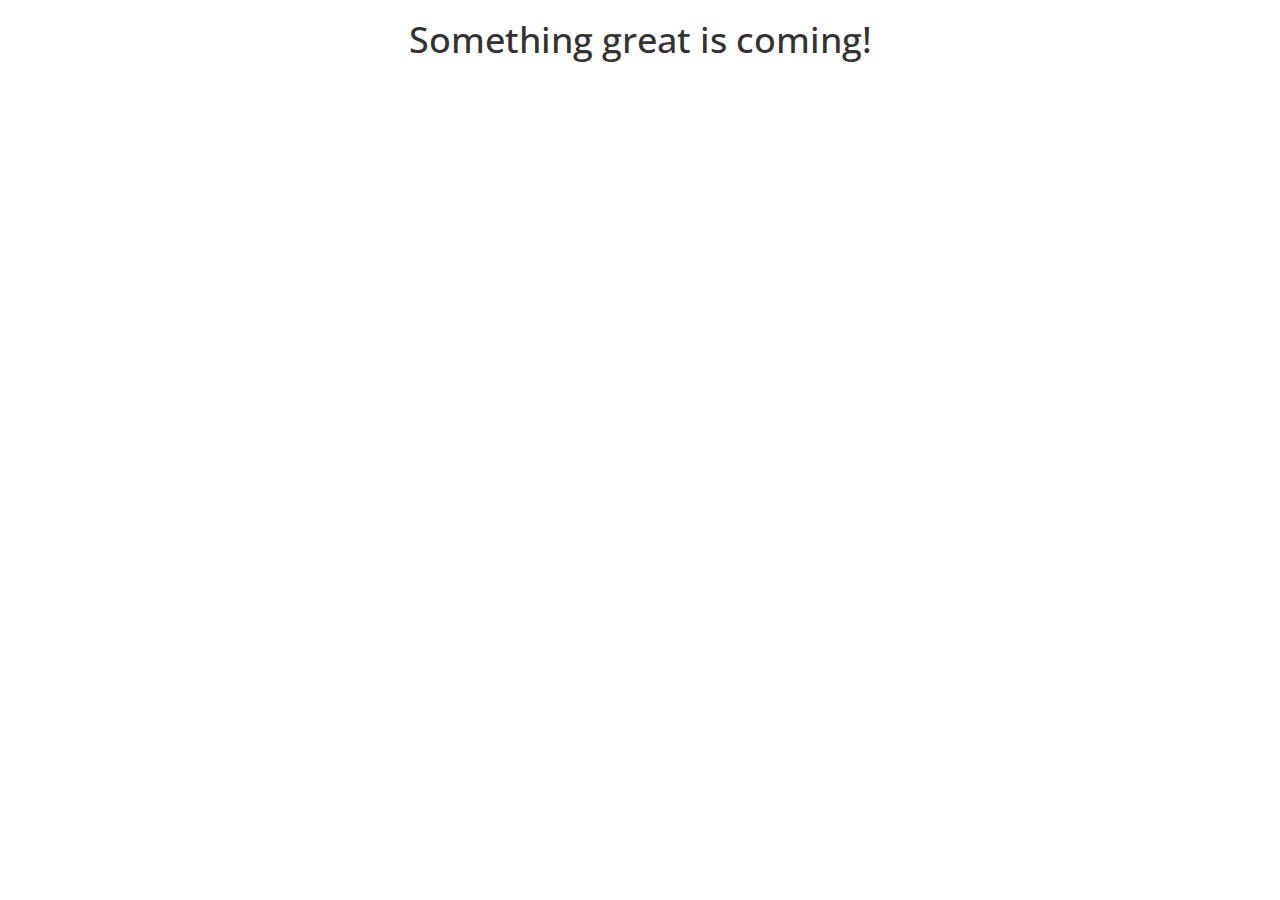
<file: index.html>
<!DOCTYPE html>
<html>
    <head>
        <meta charset="utf-8">
        <meta http-equiv="X-UA-Compatible" content="IE=edge,chrome=1">
        <title>Under Construction!</title>
        
<!-- 

Sentra Template

https://templatemo.com/tm-518-sentra

-->
        <meta name="description" content="">
        <meta name="viewport" content="width=device-width, initial-scale=1">
        <link rel="apple-touch-icon" href="apple-touch-icon.png">

        <link rel="stylesheet" href="css/bootstrap.min.css">
        <link rel="stylesheet" href="css/bootstrap-theme.min.css">
        <link rel="stylesheet" href="css/fontAwesome.css">
        <link rel="stylesheet" href="css/light-box.css">
        <link rel="stylesheet" href="css/owl-carousel.css">
        <link rel="stylesheet" href="css/templatemo-style.css">
        <link rel="stylesheet" href="css/custom-css.css">

        <link href="https://fonts.googleapis.com/css?family=Open+Sans:300,400,600,700,800" rel="stylesheet">

        <script src="js/vendor/modernizr-2.8.3-respond-1.4.2.min.js"></script>
        <style>
        </style>
    </head>

<body> 
  <div id="under-construction" class="text-center">
    <h1 id="text"><span>Something great is coming!</span></h1>
  </div> 
</body>
</html>
</file>
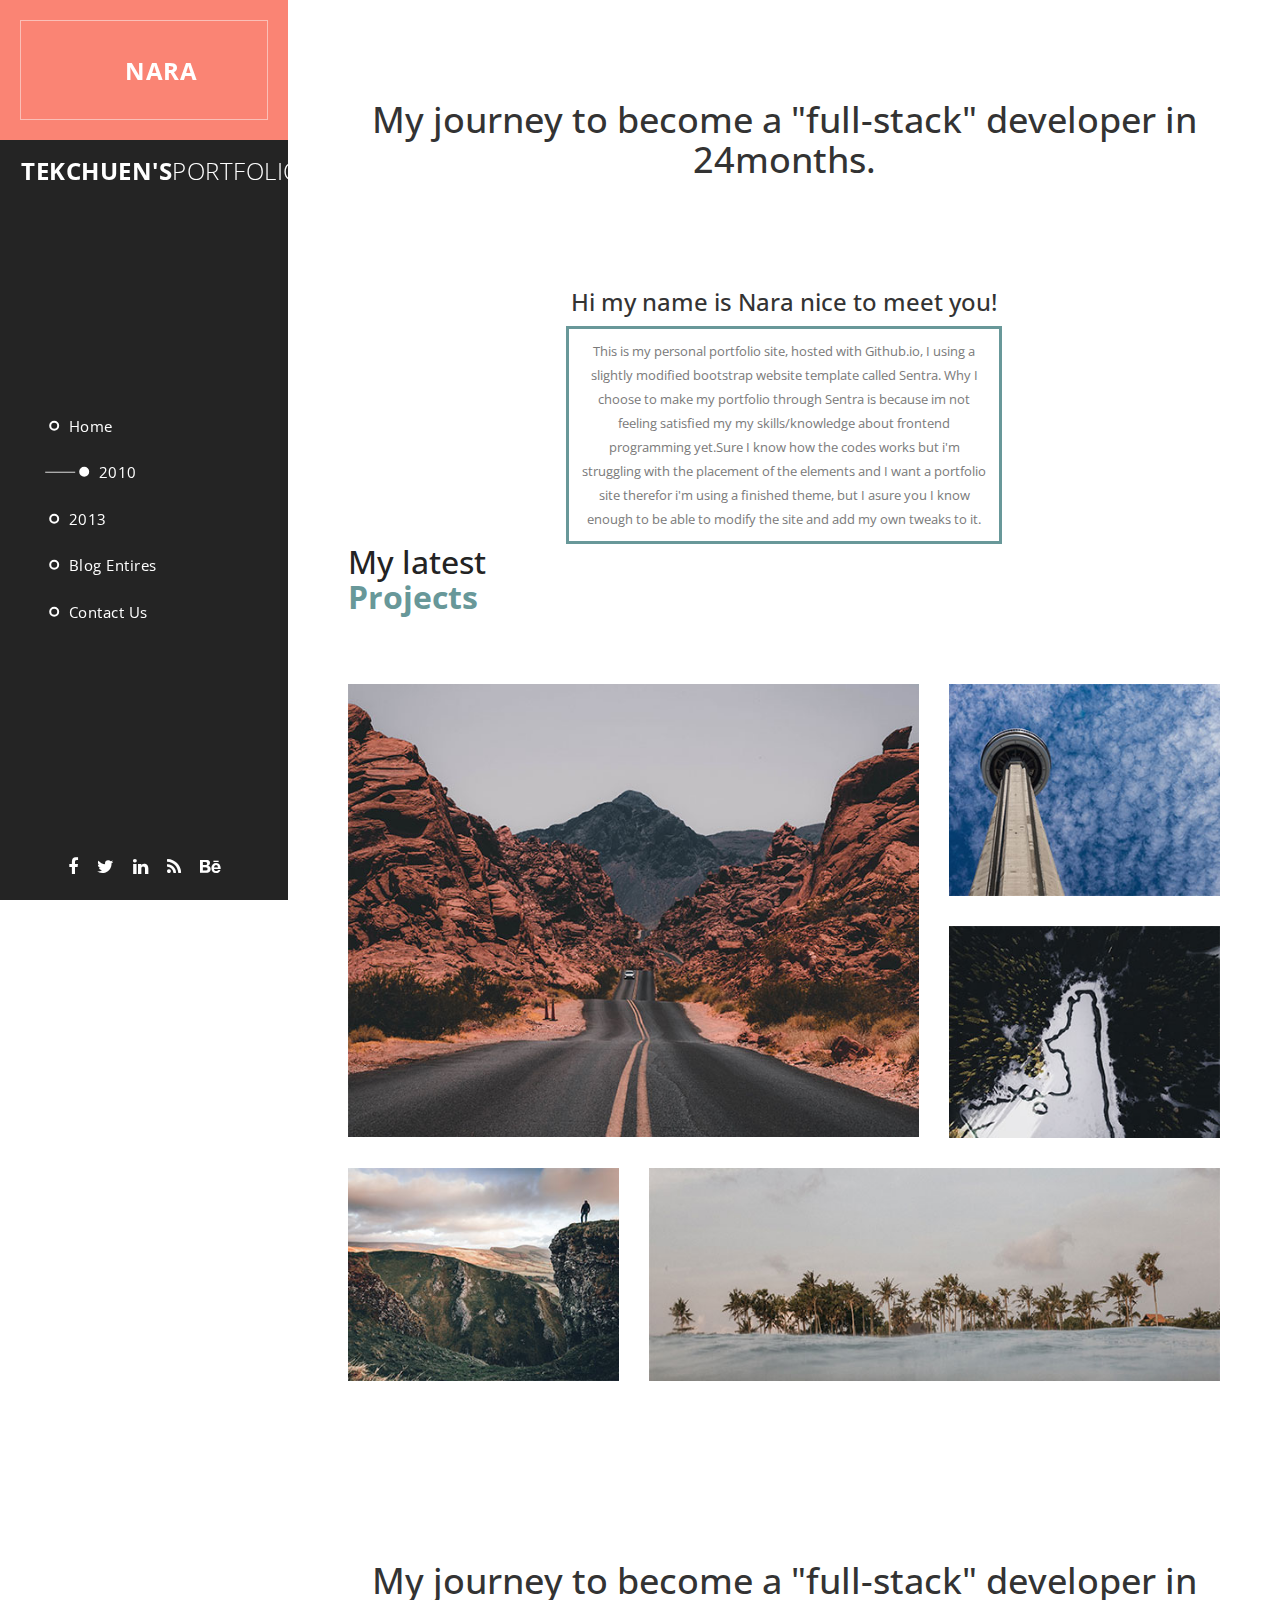
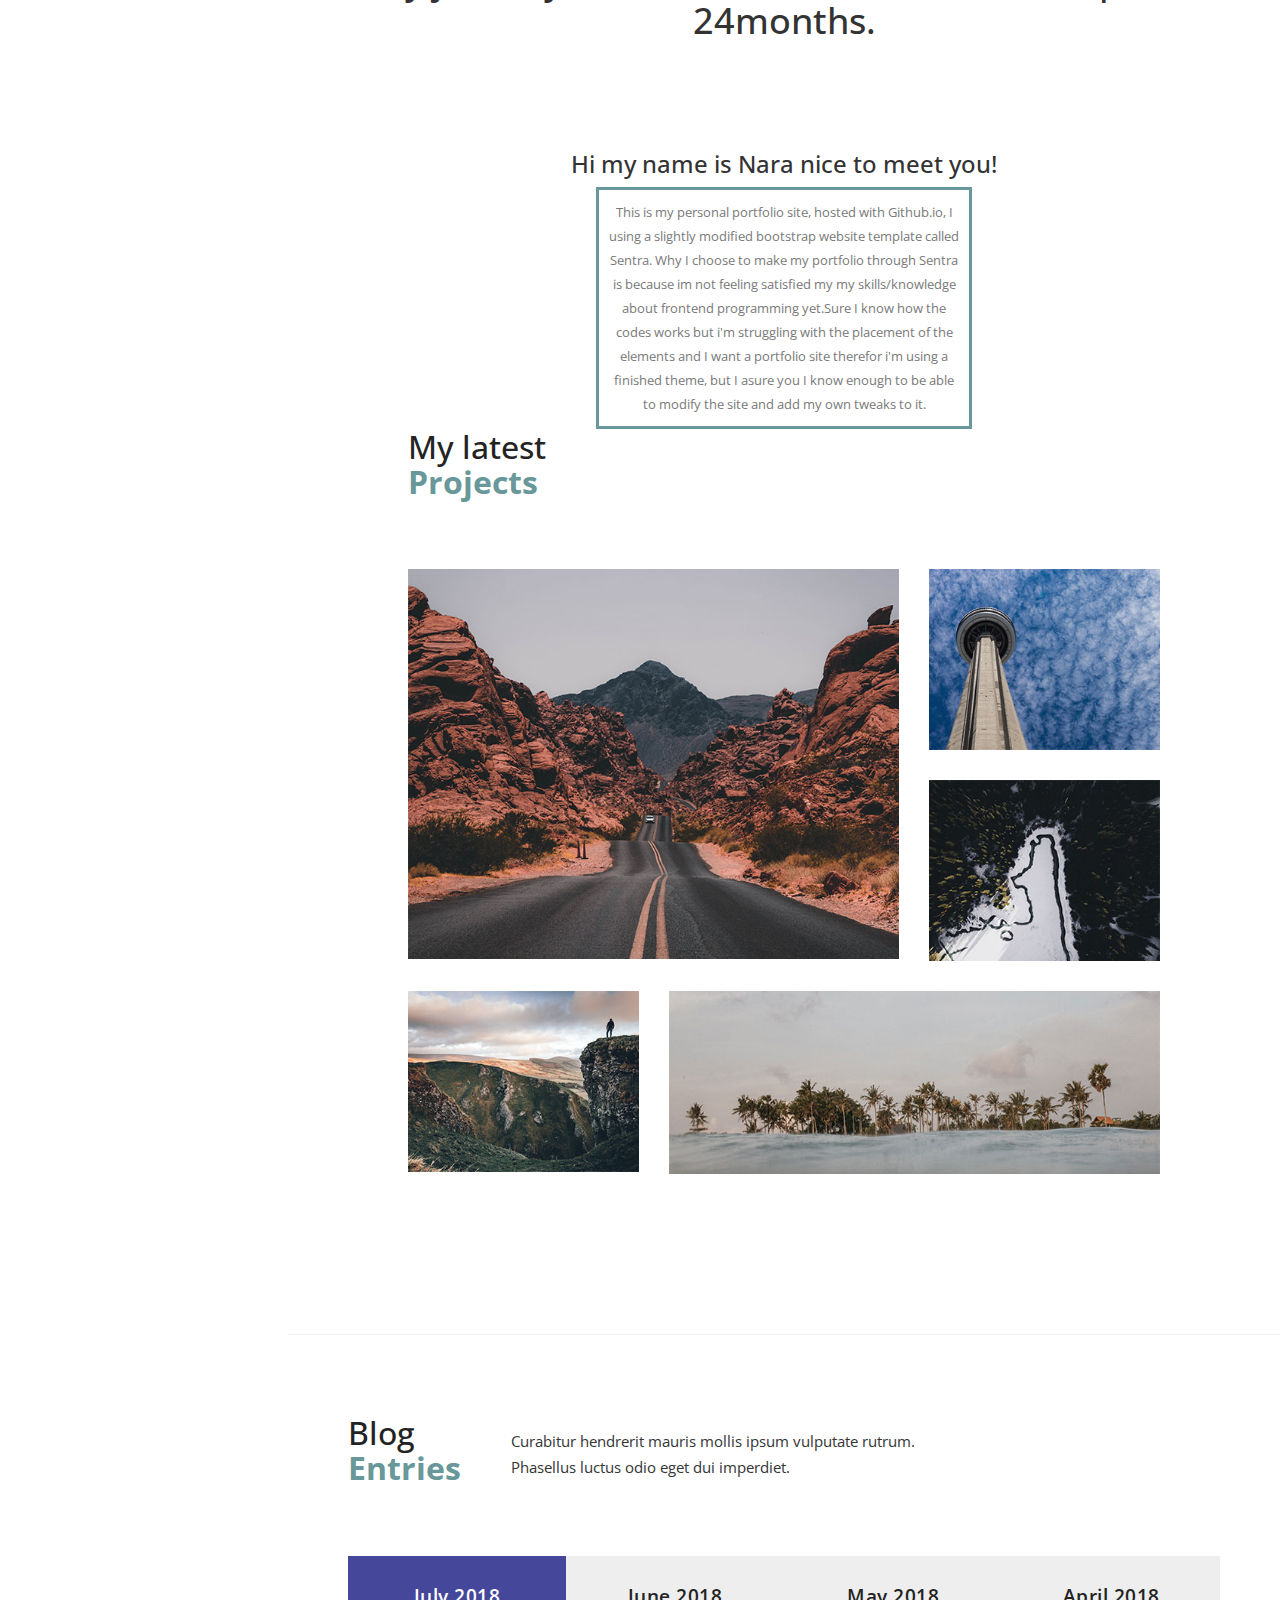
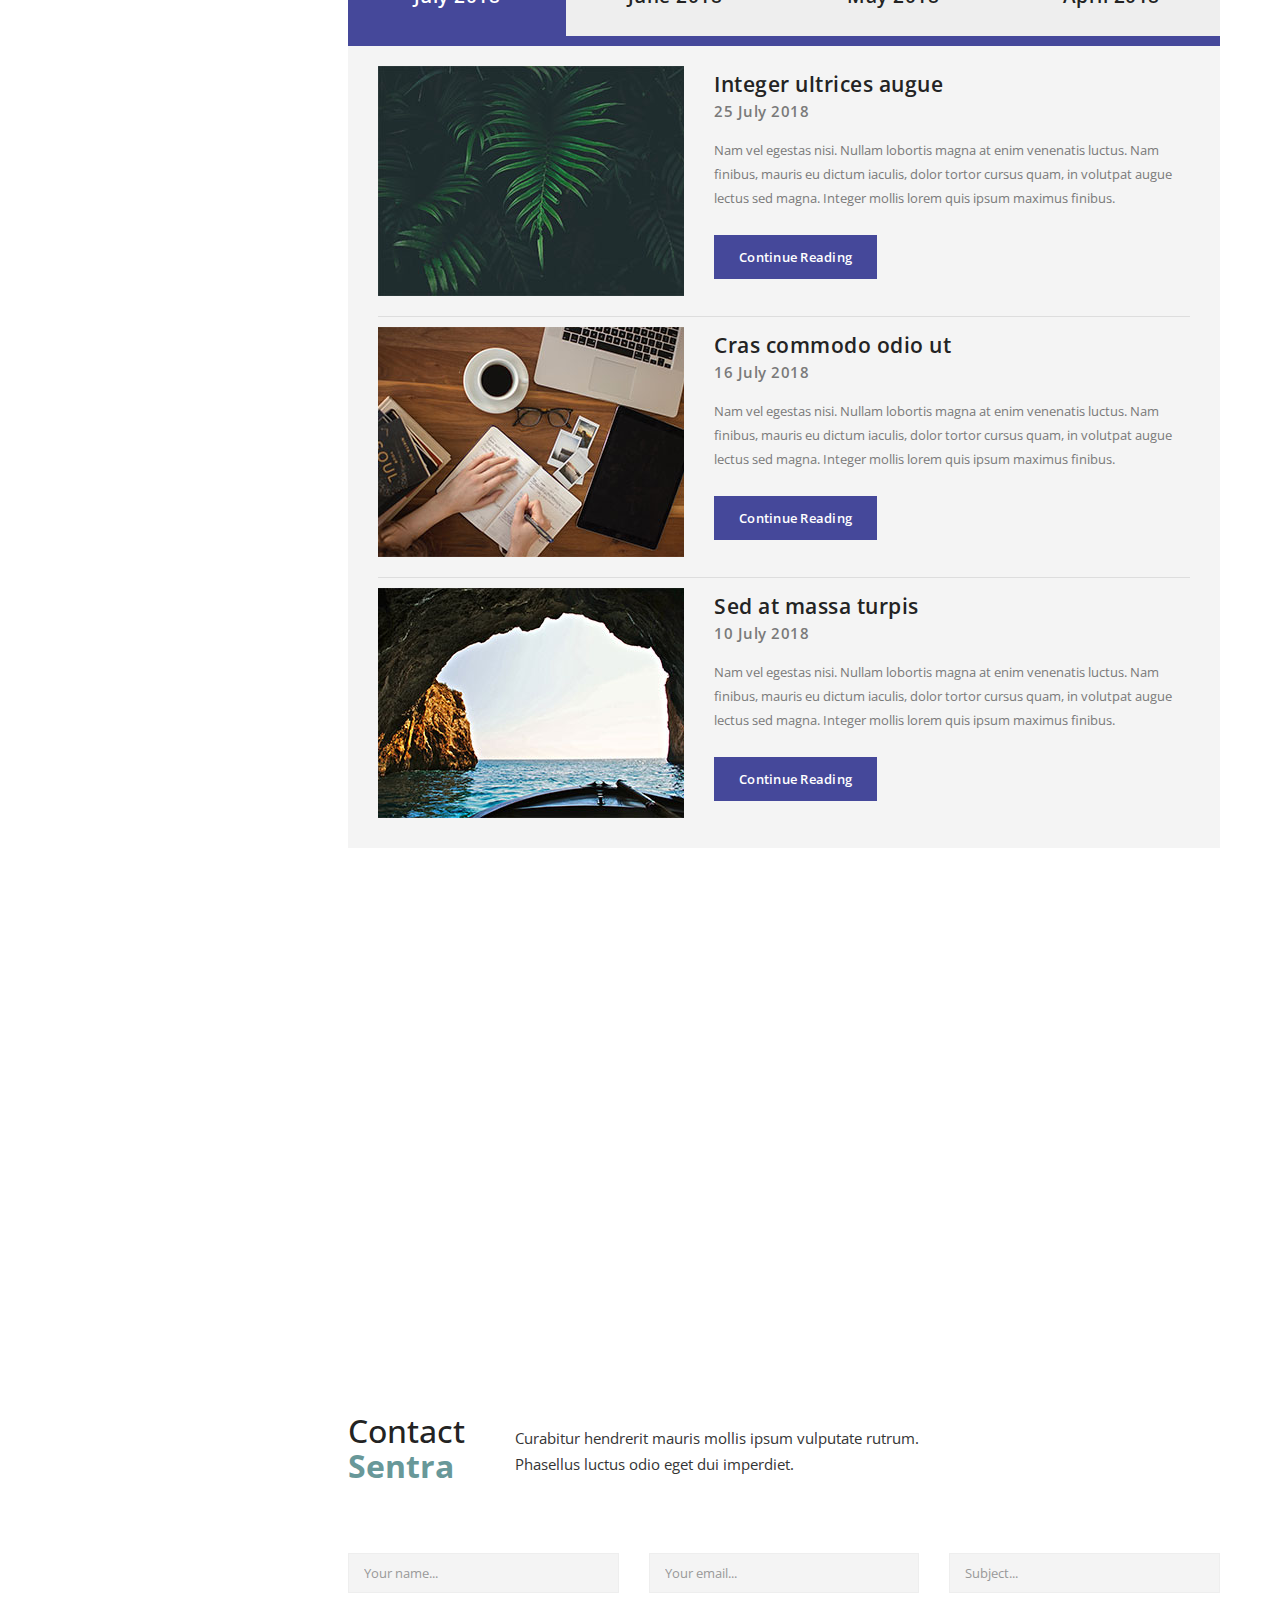
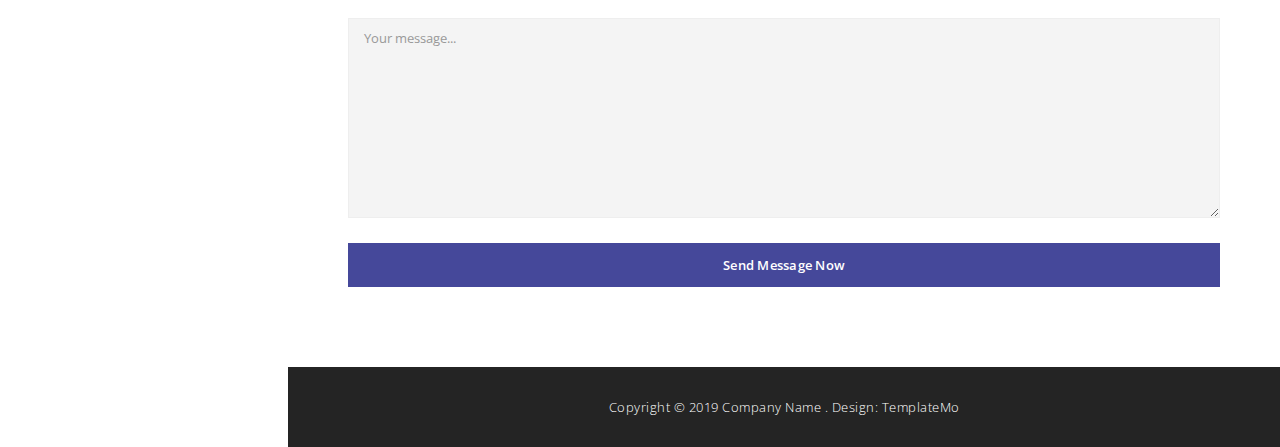
<file: CNAME/index.html>
<!DOCTYPE html>
<html>
    <head>
        <meta charset="utf-8">
        <meta http-equiv="X-UA-Compatible" content="IE=edge,chrome=1">
        <title>Nara's Portfolio with Sentra Theme</title>
        
<!-- 

Sentra Template

https://templatemo.com/tm-518-sentra

-->
        <meta name="description" content="">
        <meta name="viewport" content="width=device-width, initial-scale=1">
        <link rel="apple-touch-icon" href="apple-touch-icon.png">

        <link rel="stylesheet" href="css/bootstrap.min.css">
        <link rel="stylesheet" href="css/bootstrap-theme.min.css">
        <link rel="stylesheet" href="css/fontAwesome.css">
        <link rel="stylesheet" href="css/light-box.css">
        <link rel="stylesheet" href="css/owl-carousel.css">
        <link rel="stylesheet" href="css/templatemo-style.css">
        <link rel="stylesheet" href="css/custom-css.css">

        <link href="https://fonts.googleapis.com/css?family=Open+Sans:300,400,600,700,800" rel="stylesheet">

        <script src="js/vendor/modernizr-2.8.3-respond-1.4.2.min.js"></script>
    </head>

<body>



        <header class="nav-down responsive-nav hidden-lg hidden-md">
            <button type="button" id="nav-toggle" class="navbar-toggle" data-toggle="collapse" data-target="#main-nav">
                <span class="sr-only">Toggle navigation</span>
                <span class="icon-bar"></span>
                <span class="icon-bar"></span>
                <span class="icon-bar"></span>
            </button>
            <!--/.navbar-header-->
            <div id="main-nav" class="collapse navbar-collapse">
                <nav>
                    <ul class="nav navbar-nav">
                        <li><a href="#top">Home</a></li>
                        <li><a href="#">Featured</a></li>
                        <li><a href="#">Recent Projects</a></li>
                        <li><a href="#video">Presentation</a></li>
                        <li><a href="#blog">Blog Entries</a></li>
                        <li><a href="#contact">Contact Us</a></li>
                    </ul>
                </nav>
            </div>
        </header>

        <div class="sidebar-navigation hidde-sm hidden-xs">
            <div class="logo">
                <a href="#"><span>Nara Tekchuen's<em>Portfolio</em></span>
                </a>
            </div>
            <nav>
                <ul>
                    <li>
                        <a href="#top">
                            <span class="rect"></span>
                            <span class="circle"></span>
                            Home
                        </a>
                    </li>
                    <li>
                      <a href="#year-2010">
                          <span class="rect"></span>
                          <span class="circle"></span>
                          2010
                      </a>
                  </li>
                    <li>
                        <a href="#projects">
                            <span class="rect"></span>
                            <span class="circle"></span>
                            2013
                        </a>
                    </li>
                    <li>
                        <a href="#blog">
                            <span class="rect"></span>
                            <span class="circle"></span>
                            Blog Entires
                        </a>
                    </li>
                    <li>
                        <a href="#contact">
                            <span class="rect"></span>
                            <span class="circle"></span>
                            Contact Us
                        </a>
                    </li>
                </ul>
            </nav>
            <ul class="social-icons">
                <li><a href="#"><i class="fa fa-facebook"></i></a></li>
                <li><a href="#"><i class="fa fa-twitter"></i></a></li>
                <li><a href="#"><i class="fa fa-linkedin"></i></a></li>
                <li><a href="#"><i class="fa fa-rss"></i></a></li>
                <li><a href="#"><i class="fa fa-behance"></i></a></li>
            </ul>
        </div>

        <div class="page-content">
          <section id="year-2010" class="content-section">
            <h1>My journey to become a "full-stack" developer in 24months.</h1>
          <section id="projects" class="content-section">
              <div class="section-content">
                <h3>Hi my name is Nara nice to meet you!</h3>
                <p class="intro_text">
                  This is my personal portfolio site, hosted with Github.io, I using a slightly modified bootstrap website template called Sentra.
                  Why I choose to make my portfolio through Sentra is because im not feeling satisfied my my skills/knowledge about frontend programming yet.Sure I know
                  how the codes works but i'm struggling with the placement of the elements and I want a portfolio site therefor i'm using a finished theme, but I asure you I know enough
                  to be able to modify the site and add my own tweaks to it.
                </p>
              </div>
              <div class="section-heading">
                <h1>My latest<br><em>Projects</em></h1>
              </div>  
              <div class="section-content">
                  <div class="masonry">
                      <div class="row">
                          <div class="item">
                              <div class="col-md-8">
                                  <a><img src="img/portfolio_1.jpg" alt="image 1"></a>
                              </div>
                          </div>
                          <div class="item second-item">
                              <div class="col-md-4">
                                  <a><img src="img/portfolio_2.jpg" alt="image 2"></a>
                              </div>
                          </div>
                          <div class="item">
                              <div class="col-md-4">
                                  <a><img src="img/portfolio_3.jpg" alt="image 3"></a>
                              </div>
                          </div>
                          <div class="item">
                              <div class="col-md-4">
                                  <a><img src="img/portfolio_4.jpg" alt="image 4"></a>
                              </div>
                          </div>
                          <div class="item">
                              <div class="col-md-8">
                                  <a"><img src="img/portfolio_5.jpg" alt="image 5"></a>
                              </div>
                          </div>
                      </div>
                  </div>
              </div>            
          </section>
        </section>


            <section id="featured" class="content-section">
              <h1>My journey to become a "full-stack" developer in 24months.</h1>
            <section id="projects" class="content-section">
                <div class="section-content">
                  <h3>Hi my name is Nara nice to meet you!</h3>
                  <p class="intro_text">
                    This is my personal portfolio site, hosted with Github.io, I using a slightly modified bootstrap website template called Sentra.
                    Why I choose to make my portfolio through Sentra is because im not feeling satisfied my my skills/knowledge about frontend programming yet.Sure I know
                    how the codes works but i'm struggling with the placement of the elements and I want a portfolio site therefor i'm using a finished theme, but I asure you I know enough
                    to be able to modify the site and add my own tweaks to it.
                  </p>
                </div>
                <div class="section-heading">
                  <h1>My latest<br><em>Projects</em></h1>
                </div>  
                <div class="section-content">
                    <div class="masonry">
                        <div class="row">
                            <div class="item">
                                <div class="col-md-8">
                                    <a><img src="img/portfolio_1.jpg" alt="image 1"></a>
                                </div>
                            </div>
                            <div class="item second-item">
                                <div class="col-md-4">
                                    <a><img src="img/portfolio_2.jpg" alt="image 2"></a>
                                </div>
                            </div>
                            <div class="item">
                                <div class="col-md-4">
                                    <a><img src="img/portfolio_3.jpg" alt="image 3"></a>
                                </div>
                            </div>
                            <div class="item">
                                <div class="col-md-4">
                                    <a><img src="img/portfolio_4.jpg" alt="image 4"></a>
                                </div>
                            </div>
                            <div class="item">
                                <div class="col-md-8">
                                    <a"><img src="img/portfolio_5.jpg" alt="image 5"></a>
                                </div>
                            </div>
                        </div>
                    </div>
                </div>            
            </section>
          </section>
            <section id="blog" class="content-section">
                <div class="section-heading">
                    <h1>Blog<br><em>Entries</em></h1>
                    <p>Curabitur hendrerit mauris mollis ipsum vulputate rutrum. 
                    <br>Phasellus luctus odio eget dui imperdiet.</p>
                </div>
                <div class="section-content">
                    <div class="tabs-content">
                        <div class="wrapper">
                            <ul class="tabs clearfix" data-tabgroup="first-tab-group">
                              <li><a href="#tab1" class="active">July 2018</a></li>
                              <li><a href="#tab2">June 2018</a></li>
                              <li><a href="#tab3">May 2018</a></li>
                              <li><a href="#tab4">April 2018</a></li>
                            </ul>
                            <section id="first-tab-group" class="tabgroup">
                                <div id="tab1">
                                    <ul>
                                        <li>
                                            <div class="item">
                                                <img src="img/blog_1.jpg" alt="">
                                                <div class="text-content">
                                                    <h4>Integer ultrices augue</h4>
                                                    <span>25 July 2018</span>
                                                    <p>Nam vel egestas nisi. Nullam lobortis magna at enim venenatis luctus. Nam finibus, mauris eu dictum iaculis, dolor tortor cursus quam, in volutpat augue lectus sed magna. Integer mollis lorem quis ipsum maximus finibus.</p>
                                                    
                                                    <div class="accent-button button">
                                                        <a href="#contact">Continue Reading</a>
                                                    </div>
                                                </div>
                                            </div>
                                        </li>
                                        <li>
                                            <div class="item">
                                                <img src="img/blog_2.jpg" alt="">
                                                <div class="text-content">
                                                    <h4>Cras commodo odio ut</h4>
                                                    <span>16 July 2018</span>
                                                    <p>Nam vel egestas nisi. Nullam lobortis magna at enim venenatis luctus. Nam finibus, mauris eu dictum iaculis, dolor tortor cursus quam, in volutpat augue lectus sed magna. Integer mollis lorem quis ipsum maximus finibus.</p>
                                                    
                                                    <div class="accent-button button">
                                                        <a href="#contact">Continue Reading</a>
                                                    </div>
                                                </div>
                                            </div>
                                        </li>
                                        <li>
                                            <div class="item">
                                                <img src="img/blog_3.jpg" alt="">
                                                <div class="text-content">
                                                    <h4>Sed at massa turpis</h4>
                                                    <span>10 July 2018</span>
                                                    <p>Nam vel egestas nisi. Nullam lobortis magna at enim venenatis luctus. Nam finibus, mauris eu dictum iaculis, dolor tortor cursus quam, in volutpat augue lectus sed magna. Integer mollis lorem quis ipsum maximus finibus.</p>
                                                    
                                                    <div class="accent-button button">
                                                        <a href="#contact">Continue Reading</a>
                                                    </div>
                                                </div>
                                            </div>
                                        </li>
                                    </ul>
                                </div>
                                <div id="tab2">
                                    <ul>
                                        <li>
                                            <div class="item">
                                                <img src="img/blog_3.jpg" alt="">
                                                <div class="text-content">
                                                    <h4>Sed at massa turpis</h4>
                                                    <span>30 June 2018</span>
                                                    <p>Nam vel egestas nisi. Nullam lobortis magna at enim venenatis luctus. Nam finibus, mauris eu dictum iaculis, dolor tortor cursus quam, in volutpat augue lectus sed magna. Integer mollis lorem quis ipsum maximus finibus.</p>
                                                    
                                                    <div class="accent-button button">
                                                        <a href="#contact">Continue Reading</a>
                                                    </div>
                                                </div>
                                            </div>
                                        </li>
                                        <li>
                                            <div class="item">
                                                <img src="img/blog_1.jpg" alt="">
                                                <div class="text-content">
                                                    <h4>Lorem ipsum dolor sit</h4>
                                                    <span>24 June 2018</span>
                                                    <p>Nam vel egestas nisi. Nullam lobortis magna at enim venenatis luctus. Nam finibus, mauris eu dictum iaculis, dolor tortor cursus quam, in volutpat augue lectus sed magna. Integer mollis lorem quis ipsum maximus finibus.</p>
                                                    
                                                    <div class="accent-button button">
                                                        <a href="#contact">Continue Reading</a>
                                                    </div>
                                                </div>
                                            </div>
                                        </li>
                                        <li>
                                            <div class="item">
                                                <img src="img/blog_2.jpg" alt="">
                                                <div class="text-content">
                                                    <h4>Cras commodo odio ut</h4>
                                                    <span>12 June 2018</span>
                                                    <p>Nam vel egestas nisi. Nullam lobortis magna at enim venenatis luctus. Nam finibus, mauris eu dictum iaculis, dolor tortor cursus quam, in volutpat augue lectus sed magna. Integer mollis lorem quis ipsum maximus finibus.</p>
                                                    
                                                    <div class="accent-button button">
                                                        <a href="#contact">Continue Reading</a>
                                                    </div>
                                                </div>
                                            </div>
                                        </li>
                                    </ul>
                                </div>
                                <div id="tab3">
                                    <ul>
                                        <li>
                                            <div class="item">
                                                <img src="img/blog_2.jpg" alt="">
                                                <div class="text-content">
                                                    <h4>Cras commodo odio ut</h4>
                                                    <span>26 May 2018</span>
                                                    <p>Nam vel egestas nisi. Nullam lobortis magna at enim venenatis luctus. Nam finibus, mauris eu dictum iaculis, dolor tortor cursus quam, in volutpat augue lectus sed magna. Integer mollis lorem quis ipsum maximus finibus.</p>
                                                    
                                                    <div class="accent-button button">
                                                        <a href="#contact">Continue Reading</a>
                                                    </div>
                                                </div>
                                            </div>
                                        </li>
                                        <li>
                                            <div class="item">
                                                <img src="img/blog_1.jpg" alt="">
                                                <div class="text-content">
                                                    <h4>Lorem ipsum dolor sit</h4>
                                                    <span>22 May 2018</span>
                                                    <p>Nam vel egestas nisi. Nullam lobortis magna at enim venenatis luctus. Nam finibus, mauris eu dictum iaculis, dolor tortor cursus quam, in volutpat augue lectus sed magna. Integer mollis lorem quis ipsum maximus finibus.</p>
                                                    
                                                    <div class="accent-button button">
                                                        <a href="#contact">Continue Reading</a>
                                                    </div>
                                                </div>
                                            </div>
                                        </li>
                                        <li>
                                            <div class="item">
                                                <img src="img/blog_3.jpg" alt="">
                                                <div class="text-content">
                                                    <h4>Integer ultrices augue</h4>
                                                    <span>8 May 2018</span>
                                                    <p>Nam vel egestas nisi. Nullam lobortis magna at enim venenatis luctus. Nam finibus, mauris eu dictum iaculis, dolor tortor cursus quam, in volutpat augue lectus sed magna. Integer mollis lorem quis ipsum maximus finibus.</p>
                                                    
                                                    <div class="accent-button button">
                                                        <a href="#contact">Continue Reading</a>
                                                    </div>
                                                </div>
                                            </div>
                                        </li>
                                    </ul>
                                </div>
                                <div id="tab4">
                                    <ul>
                                        <li>
                                            <div class="item">
                                                <img src="img/blog_1.jpg" alt="">
                                                <div class="text-content">
                                                    <h4>Lorem ipsum dolor sit</h4>
                                                    <span>26 April 2018</span>
                                                    <p>Nam vel egestas nisi. Nullam lobortis magna at enim venenatis luctus. Nam finibus, mauris eu dictum iaculis, dolor tortor cursus quam, in volutpat augue lectus sed magna. Integer mollis lorem quis ipsum maximus finibus.</p>
                                                    
                                                    <div class="accent-button button">
                                                        <a href="#contact">Continue Reading</a>
                                                    </div>
                                                </div>
                                            </div>
                                        </li>                                
                                        <li>
                                            <div class="item">
                                                <img src="img/blog_3.jpg" alt="">
                                                <div class="text-content">
                                                    <h4>Integer ultrices augue eu</h4>
                                                    <span>24 April 2018</span>
                                                    <p>Nam vel egestas nisi. Nullam lobortis magna at enim venenatis luctus. Nam finibus, mauris eu dictum iaculis, dolor tortor cursus quam, in volutpat augue lectus sed magna. Integer mollis lorem quis ipsum maximus finibus.</p>
                                                    
                                                    <div class="accent-button button">
                                                        <a href="#contact">Continue Reading</a>
                                                    </div>
                                                </div>
                                            </div>
                                        </li>
                                        <li>
                                            <div class="item">
                                                <img src="img/blog_2.jpg" alt="">
                                                <div class="text-content">
                                                    <h4>Cras commodo odio ut</h4>
                                                    <span>20 April 2018</span>
                                                    <p>Nam vel egestas nisi. Nullam lobortis magna at enim venenatis luctus. Nam finibus, mauris eu dictum iaculis, dolor tortor cursus quam, in volutpat augue lectus sed magna. Integer mollis lorem quis ipsum maximus finibus.</p>
                                                    
                                                    <div class="accent-button button">
                                                        <a href="#contact">Continue Reading</a>
                                                    </div>
                                                </div>
                                            </div>
                                        </li>
                                    </ul>
                                </div>
                            </section> 
                        </div>
                    </div>
                </div>
            </section>
            <section id="contact" class="content-section">
                <div id="map">
                
                	<!-- How to change your own map point
                           1. Go to Google Maps
                           2. Click on your location point
                           3. Click "Share" and choose "Embed map" tab
                           4. Copy only URL and paste it within the src="" field below
                    -->
                    <iframe src="https://www.google.com/maps/embed?pb=!1m18!1m12!1m3!1d1197183.8373802372!2d-1.9415093691103689!3d6.781986417238027!2m3!1f0!2f0!3f0!3m2!1i1024!2i768!4f13.1!3m3!1m2!1s0xfdb96f349e85efd%3A0xb8d1e0b88af1f0f5!2sKumasi+Central+Market!5e0!3m2!1sen!2sth!4v1532967884907" width="100%" height="400px" frameborder="0" style="border:0" allowfullscreen></iframe>
                </div>
                <div id="contact-content">
                    <div class="section-heading">
                        <h1>Contact<br><em>Sentra</em></h1>
                        <p>Curabitur hendrerit mauris mollis ipsum vulputate rutrum. 
                        <br>Phasellus luctus odio eget dui imperdiet.</p>
                        
                    </div>
                    <div class="section-content">
                        <form id="contact" action="#" method="post">
                            <div class="row">
                                <div class="col-md-4">
                                  <fieldset>
                                    <input name="name" type="text" class="form-control" id="name" placeholder="Your name..." required="">
                                  </fieldset>
                                </div>
                                <div class="col-md-4">
                                  <fieldset>
                                    <input name="email" type="email" class="form-control" id="email" placeholder="Your email..." required="">
                                  </fieldset>
                                </div>
                                 <div class="col-md-4">
                                  <fieldset>
                                    <input name="subject" type="text" class="form-control" id="subject" placeholder="Subject..." required="">
                                  </fieldset>
                                </div>
                                <div class="col-md-12">
                                  <fieldset>
                                    <textarea name="message" rows="6" class="form-control" id="message" placeholder="Your message..." required=""></textarea>
                                  </fieldset>
                                </div>
                                <div class="col-md-12">
                                  <fieldset>
                                    <button type="submit" id="form-submit" class="btn">Send Message Now</button>
                                  </fieldset>
                                </div>
                            </div>
                        </form>
                    </div>
                </div>
            </section>
            <section class="footer">
                <p>Copyright &copy; 2019 Company Name 
                
                . Design: TemplateMo</p>
            </section>
        </div>

    <script src="https://ajax.googleapis.com/ajax/libs/jquery/1.11.2/jquery.min.js"></script>
    <script>window.jQuery || document.write('<script src="js/vendor/jquery-1.11.2.min.js"><\/script>')</script>

    <script src="js/vendor/bootstrap.min.js"></script>
    
    <script src="js/plugins.js"></script>
    <script src="js/main.js"></script>

    <script>
        // Hide Header on on scroll down
        var didScroll;
        var lastScrollTop = 0;
        var delta = 5;
        var navbarHeight = $('header').outerHeight();

        $(window).scroll(function(event){
            didScroll = true;
        });

        setInterval(function() {
            if (didScroll) {
                hasScrolled();
                didScroll = false;
            }
        }, 250);

        function hasScrolled() {
            var st = $(this).scrollTop();
            
            // Make sure they scroll more than delta
            if(Math.abs(lastScrollTop - st) <= delta)
                return;
            
            // If they scrolled down and are past the navbar, add class .nav-up.
            // This is necessary so you never see what is "behind" the navbar.
            if (st > lastScrollTop && st > navbarHeight){
                // Scroll Down
                $('header').removeClass('nav-down').addClass('nav-up');
            } else {
                // Scroll Up
                if(st + $(window).height() < $(document).height()) {
                    $('header').removeClass('nav-up').addClass('nav-down');
                }
            }
            
            lastScrollTop = st;
        }
    </script>

    <script src="http://ajax.googleapis.com/ajax/libs/jquery/1.10.2/jquery.min.js" type="text/javascript"></script>

</body>
</html>
</file>
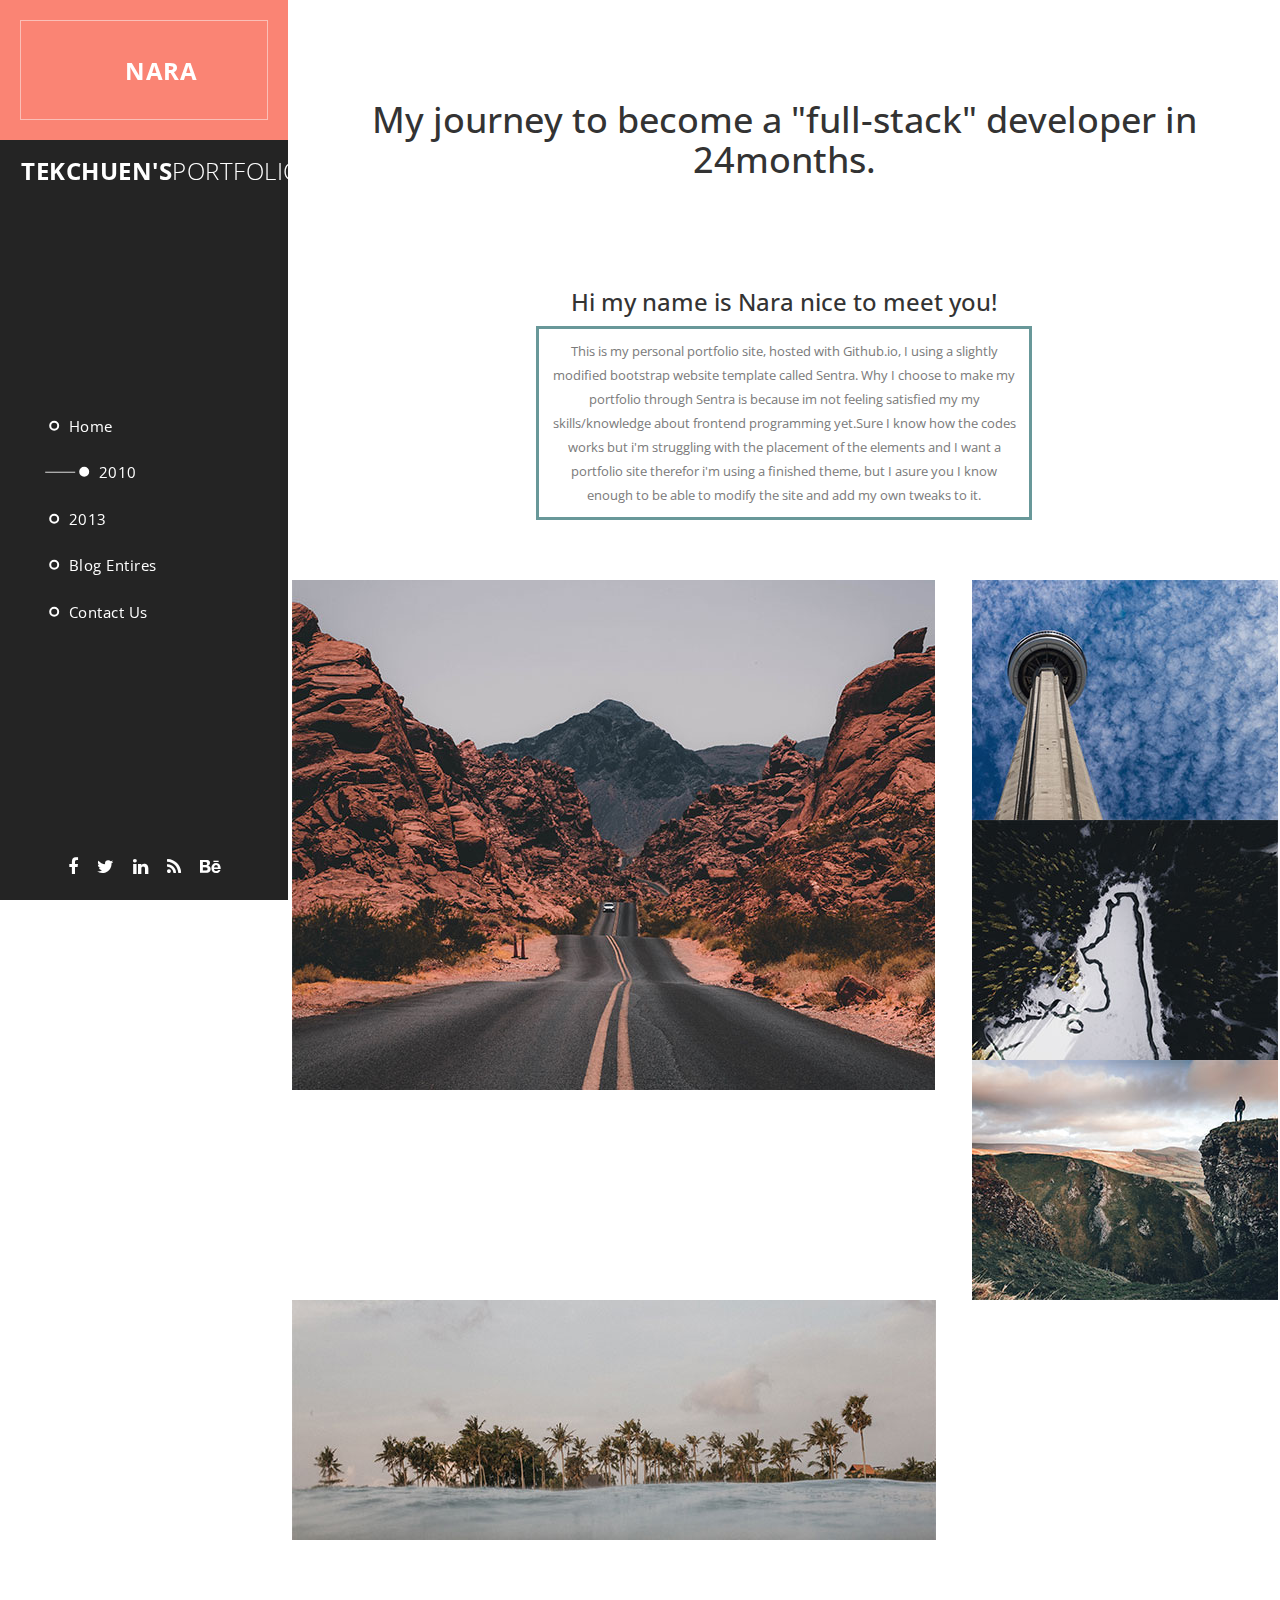
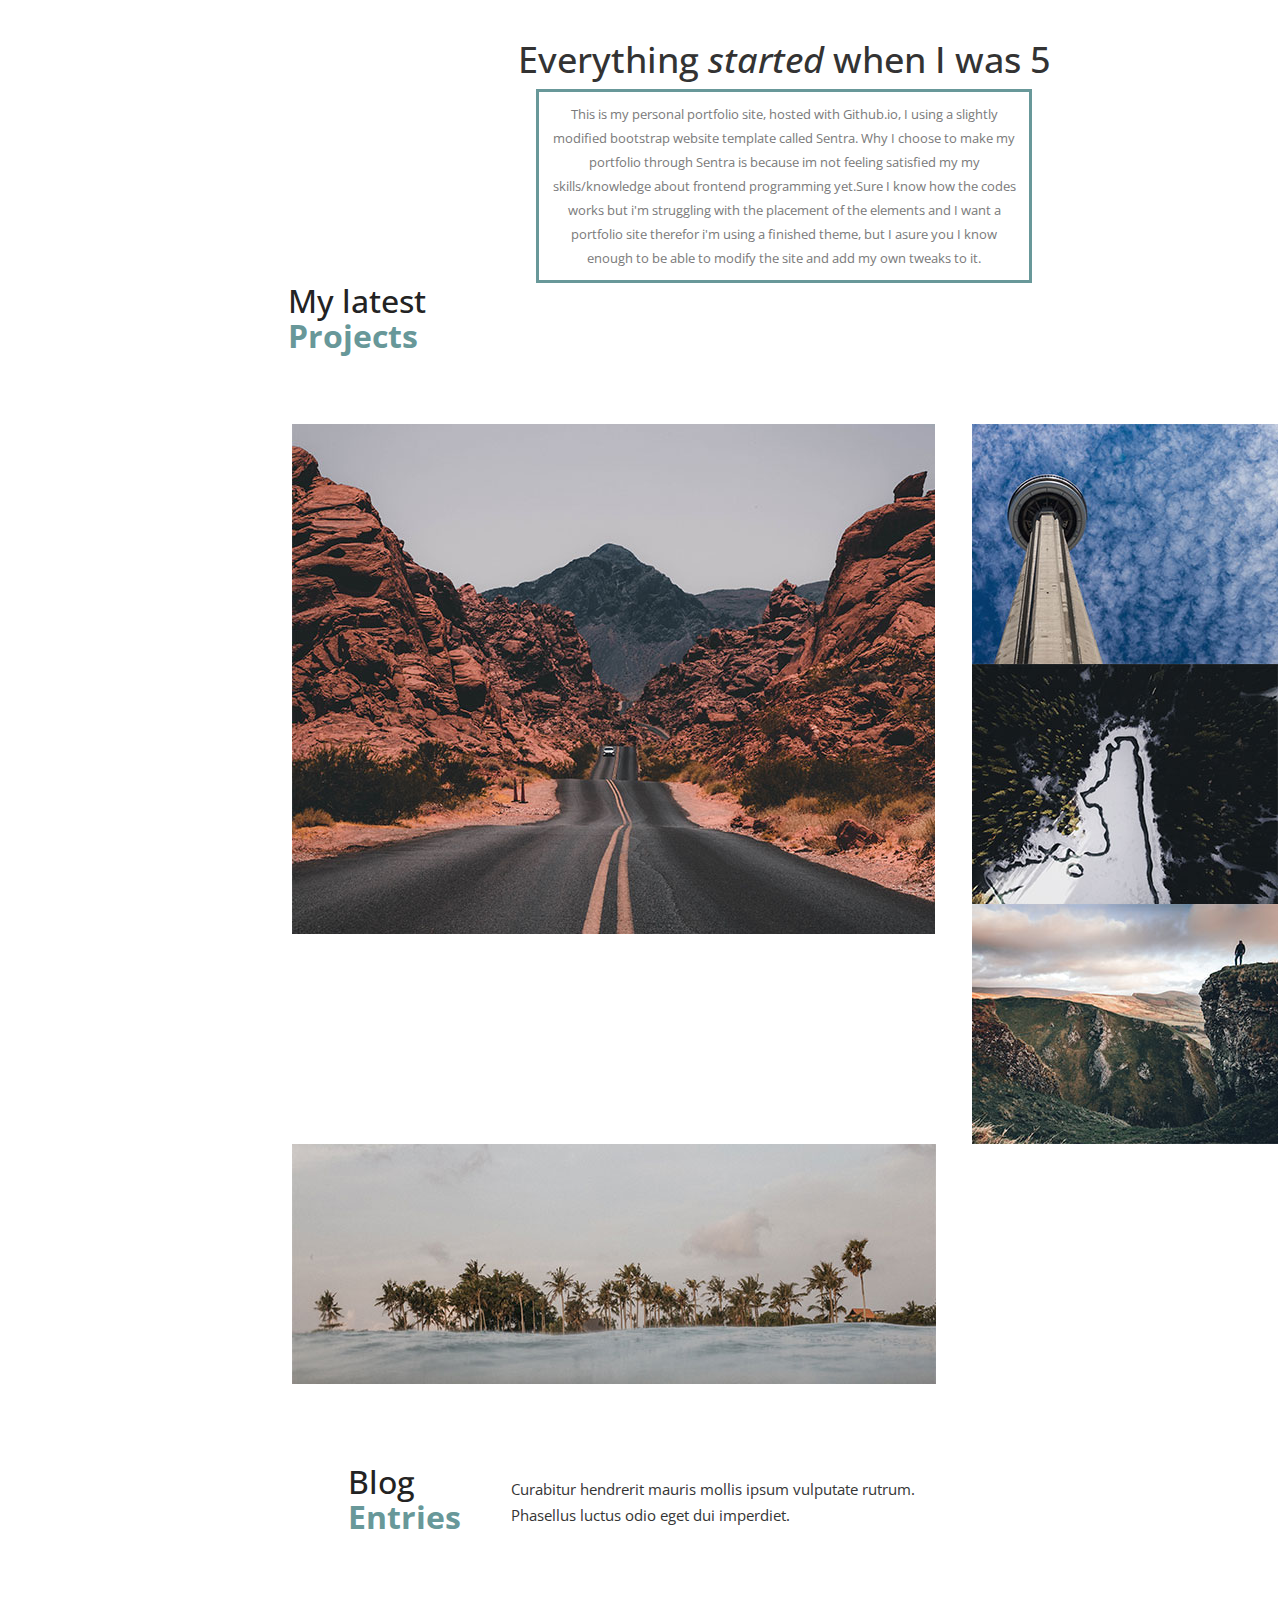
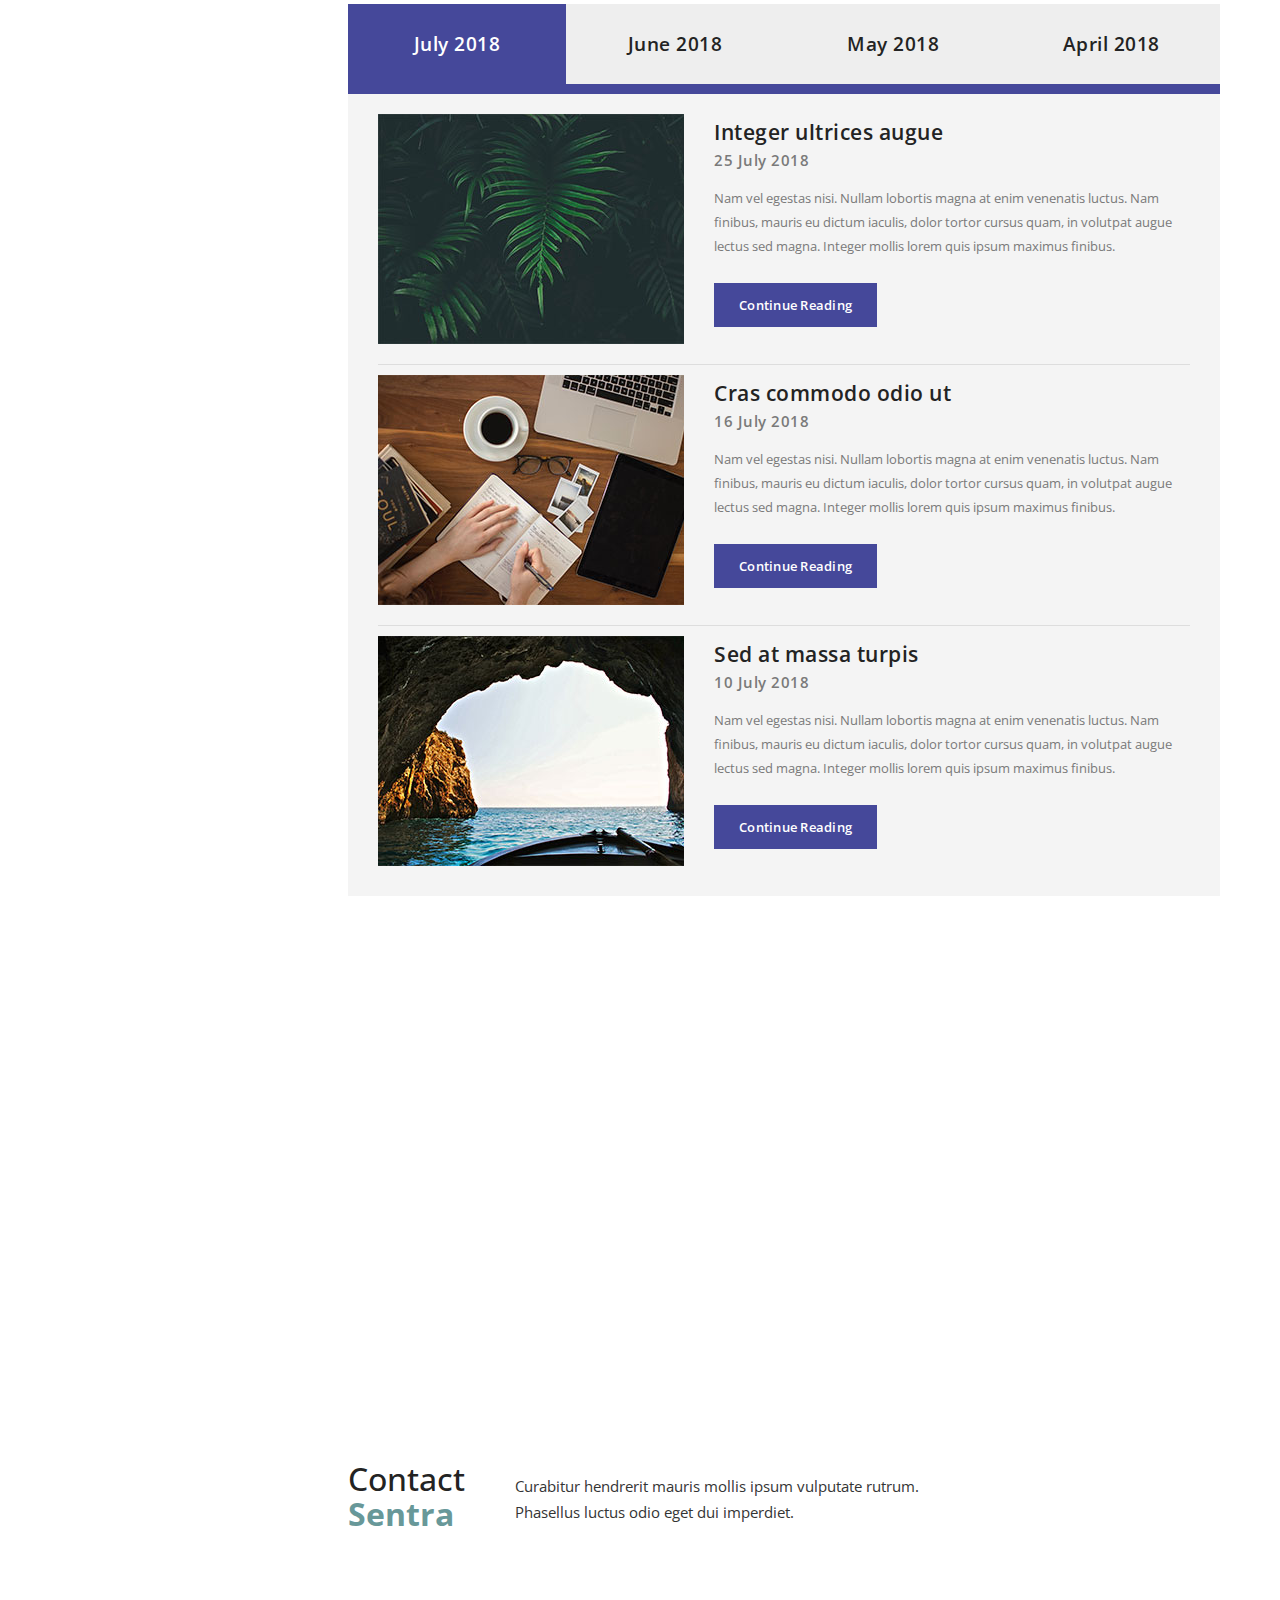
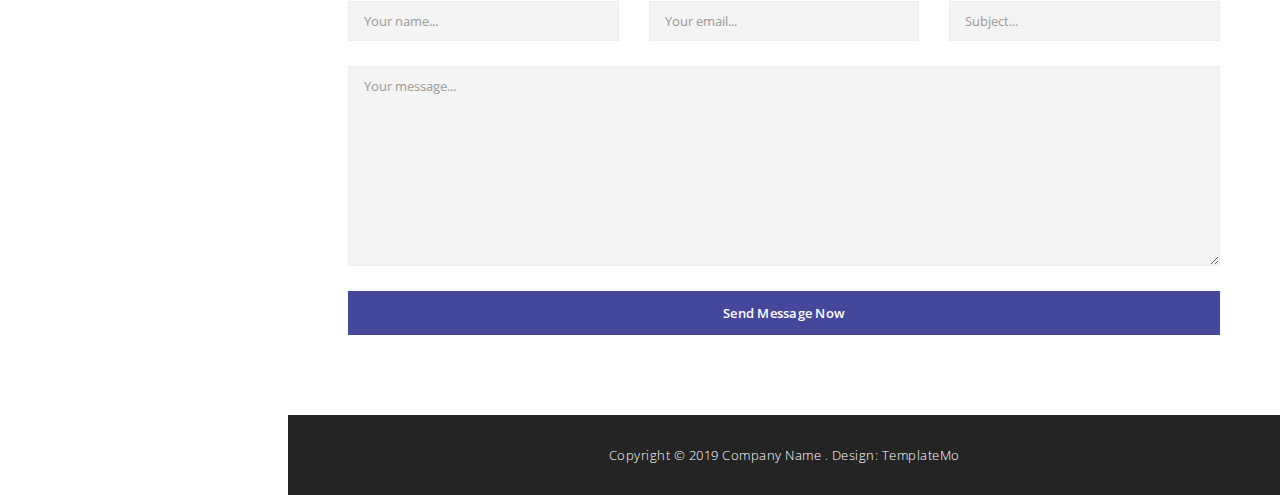
<file: index.temp.html>
<!DOCTYPE html>
<html>
    <head>
        <meta charset="utf-8">
        <meta http-equiv="X-UA-Compatible" content="IE=edge,chrome=1">
        <title>Nara's Portfolio with Sentra Theme</title>
        
<!-- 

Sentra Template

https://templatemo.com/tm-518-sentra

-->
        <meta name="description" content="">
        <meta name="viewport" content="width=device-width, initial-scale=1">
        <link rel="apple-touch-icon" href="apple-touch-icon.png">

        <link rel="stylesheet" href="css/bootstrap.min.css">
        <link rel="stylesheet" href="css/bootstrap-theme.min.css">
        <link rel="stylesheet" href="css/fontAwesome.css">
        <link rel="stylesheet" href="css/light-box.css">
        <link rel="stylesheet" href="css/owl-carousel.css">
        <link rel="stylesheet" href="css/templatemo-style.css">
        <link rel="stylesheet" href="css/custom-css.css">

        <link href="https://fonts.googleapis.com/css?family=Open+Sans:300,400,600,700,800" rel="stylesheet">

        <script src="js/vendor/modernizr-2.8.3-respond-1.4.2.min.js"></script>
    </head>

<body>



        <header class="nav-down responsive-nav hidden-lg hidden-md">
            <button type="button" id="nav-toggle" class="navbar-toggle" data-toggle="collapse" data-target="#main-nav">
                <span class="sr-only">Toggle navigation</span>
                <span class="icon-bar"></span>
                <span class="icon-bar"></span>
                <span class="icon-bar"></span>
            </button>
            <!--/.navbar-header-->
            <div id="main-nav" class="collapse navbar-collapse">
                <nav>
                    <ul class="nav navbar-nav">
                        <li><a href="#top">Home</a></li>
                        <li><a href="#year-2010">Year 2010</a></li>
                        <li><a href="#year-2013">Year 2013</a></li>
                        <li><a href="#video">Presentation</a></li>
                        <li><a href="#blog">Blog Entries</a></li>
                        <li><a href="#contact">Contact Us</a></li>
                    </ul>
                </nav>
            </div>
        </header>

        <div class="sidebar-navigation hidde-sm hidden-xs">
            <div class="logo">
                <a href="#"><span>Nara Tekchuen's<em>Portfolio</em></span>
                </a>
            </div>
            <nav>
                <ul>
                    <li>
                        <a href="#top">
                            <span class="rect"></span>
                            <span class="circle"></span>
                            Home
                        </a>
                    </li>
                    <li>
                      <a href="#year-2010">
                          <span class="rect"></span>
                          <span class="circle"></span>
                          2010
                      </a>
                  </li>
                    <li>
                        <a href="#year-2013">
                            <span class="rect"></span>
                            <span class="circle"></span>
                            2013
                        </a>
                    </li>
                    <li>
                        <a href="#blog">
                            <span class="rect"></span>
                            <span class="circle"></span>
                            Blog Entires
                        </a>
                    </li>
                    <li>
                        <a href="#contact">
                            <span class="rect"></span>
                            <span class="circle"></span>
                            Contact Us
                        </a>
                    </li>
                </ul>
            </nav>
            <ul class="social-icons">
                <li><a href="#"><i class="fa fa-facebook"></i></a></li>
                <li><a href="#"><i class="fa fa-twitter"></i></a></li>
                <li><a href="#"><i class="fa fa-linkedin"></i></a></li>
                <li><a href="#"><i class="fa fa-rss"></i></a></li>
                <li><a href="#"><i class="fa fa-behance"></i></a></li>
            </ul>
        </div>

        <div class="page-content">
          <section id="year-2010" class="content-section">
            <h1>My journey to become a "full-stack" developer in 24months.</h1>
          <section id="year-2010" class="content-section">
              <div class="section-content">
                <h3>Hi my name is Nara nice to meet you!</h3>
                <p class="intro_text">
                  This is my personal portfolio site, hosted with Github.io, I using a slightly modified bootstrap website template called Sentra.
                  Why I choose to make my portfolio through Sentra is because im not feeling satisfied my my skills/knowledge about frontend programming yet.Sure I know
                  how the codes works but i'm struggling with the placement of the elements and I want a portfolio site therefor i'm using a finished theme, but I asure you I know enough
                  to be able to modify the site and add my own tweaks to it.
                </p>
              </div>
              <div class="section-heading">
                <!-- Gutter -->
              </div>  
              <div class="section-content">
                  <div class="masonry">
                      <div class="row">
                          <div class="item">
                              <div class="col-md-8">
                                  <a><img src="img/portfolio_1.jpg" alt="image 1"></a>
                              </div>
                          </div>
                          <div class="item second-item">
                              <div class="col-md-4">
                                  <a><img src="img/portfolio_2.jpg" alt="image 2"></a>
                              </div>
                          </div>
                          <div class="item">
                              <div class="col-md-4">
                                  <a><img src="img/portfolio_3.jpg" alt="image 3"></a>
                              </div>
                          </div>
                          <div class="item">
                              <div class="col-md-4">
                                  <a><img src="img/portfolio_4.jpg" alt="image 4"></a>
                              </div>
                          </div>
                          <div class="item">
                              <div class="col-md-8">
                                  <a"><img src="img/portfolio_5.jpg" alt="image 5"></a>
                              </div>
                          </div>
                      </div>
                  </div>
              </div>            
          </section>
        </section>
            <section id="year-2013" class="content-section">
              <h1>Everything <em>started</em> when I was 5 </h1>
                <div class="section-content">
                  <p class="intro_text">
                    This is my personal portfolio site, hosted with Github.io, I using a slightly modified bootstrap website template called Sentra.
                    Why I choose to make my portfolio through Sentra is because im not feeling satisfied my my skills/knowledge about frontend programming yet.Sure I know
                    how the codes works but i'm struggling with the placement of the elements and I want a portfolio site therefor i'm using a finished theme, but I asure you I know enough
                    to be able to modify the site and add my own tweaks to it.
                  </p>
                </div>
                <div class="section-heading">
                  <h1>My latest<br><em>Projects</em></h1>
                </div>  
                <div class="section-content">
                    <div class="masonry">
                        <div class="row">
                            <div class="item">
                                <div class="col-md-8">
                                    <a><img src="img/portfolio_1.jpg" alt="image 1"></a>
                                </div>
                            </div>
                            <div class="item second-item">
                                <div class="col-md-4">
                                    <a><img src="img/portfolio_2.jpg" alt="image 2"></a>
                                </div>
                            </div>
                            <div class="item">
                                <div class="col-md-4">
                                    <a><img src="img/portfolio_3.jpg" alt="image 3"></a>
                                </div>
                            </div>
                            <div class="item">
                                <div class="col-md-4">
                                    <a><img src="img/portfolio_4.jpg" alt="image 4"></a>
                                </div>
                            </div>
                            <div class="item">
                                <div class="col-md-8">
                                    <a"><img src="img/portfolio_5.jpg" alt="image 5"></a>
                                </div>
                            </div>
                        </div>
                    </div>
                </div>            
            </section>
          </section>
            <section id="blog" class="content-section">
                <div class="section-heading">
                    <h1>Blog<br><em>Entries</em></h1>
                    <p>Curabitur hendrerit mauris mollis ipsum vulputate rutrum. 
                    <br>Phasellus luctus odio eget dui imperdiet.</p>
                </div>
                <div class="section-content">
                    <div class="tabs-content">
                        <div class="wrapper">
                            <ul class="tabs clearfix" data-tabgroup="first-tab-group">
                              <li><a href="#tab1" class="active">July 2018</a></li>
                              <li><a href="#tab2">June 2018</a></li>
                              <li><a href="#tab3">May 2018</a></li>
                              <li><a href="#tab4">April 2018</a></li>
                            </ul>
                            <section id="first-tab-group" class="tabgroup">
                                <div id="tab1">
                                    <ul>
                                        <li>
                                            <div class="item">
                                                <img src="img/blog_1.jpg" alt="">
                                                <div class="text-content">
                                                    <h4>Integer ultrices augue</h4>
                                                    <span>25 July 2018</span>
                                                    <p>Nam vel egestas nisi. Nullam lobortis magna at enim venenatis luctus. Nam finibus, mauris eu dictum iaculis, dolor tortor cursus quam, in volutpat augue lectus sed magna. Integer mollis lorem quis ipsum maximus finibus.</p>
                                                    
                                                    <div class="accent-button button">
                                                        <a href="#contact">Continue Reading</a>
                                                    </div>
                                                </div>
                                            </div>
                                        </li>
                                        <li>
                                            <div class="item">
                                                <img src="img/blog_2.jpg" alt="">
                                                <div class="text-content">
                                                    <h4>Cras commodo odio ut</h4>
                                                    <span>16 July 2018</span>
                                                    <p>Nam vel egestas nisi. Nullam lobortis magna at enim venenatis luctus. Nam finibus, mauris eu dictum iaculis, dolor tortor cursus quam, in volutpat augue lectus sed magna. Integer mollis lorem quis ipsum maximus finibus.</p>
                                                    
                                                    <div class="accent-button button">
                                                        <a href="#contact">Continue Reading</a>
                                                    </div>
                                                </div>
                                            </div>
                                        </li>
                                        <li>
                                            <div class="item">
                                                <img src="img/blog_3.jpg" alt="">
                                                <div class="text-content">
                                                    <h4>Sed at massa turpis</h4>
                                                    <span>10 July 2018</span>
                                                    <p>Nam vel egestas nisi. Nullam lobortis magna at enim venenatis luctus. Nam finibus, mauris eu dictum iaculis, dolor tortor cursus quam, in volutpat augue lectus sed magna. Integer mollis lorem quis ipsum maximus finibus.</p>
                                                    
                                                    <div class="accent-button button">
                                                        <a href="#contact">Continue Reading</a>
                                                    </div>
                                                </div>
                                            </div>
                                        </li>
                                    </ul>
                                </div>
                                <div id="tab2">
                                    <ul>
                                        <li>
                                            <div class="item">
                                                <img src="img/blog_3.jpg" alt="">
                                                <div class="text-content">
                                                    <h4>Sed at massa turpis</h4>
                                                    <span>30 June 2018</span>
                                                    <p>Nam vel egestas nisi. Nullam lobortis magna at enim venenatis luctus. Nam finibus, mauris eu dictum iaculis, dolor tortor cursus quam, in volutpat augue lectus sed magna. Integer mollis lorem quis ipsum maximus finibus.</p>
                                                    
                                                    <div class="accent-button button">
                                                        <a href="#contact">Continue Reading</a>
                                                    </div>
                                                </div>
                                            </div>
                                        </li>
                                        <li>
                                            <div class="item">
                                                <img src="img/blog_1.jpg" alt="">
                                                <div class="text-content">
                                                    <h4>Lorem ipsum dolor sit</h4>
                                                    <span>24 June 2018</span>
                                                    <p>Nam vel egestas nisi. Nullam lobortis magna at enim venenatis luctus. Nam finibus, mauris eu dictum iaculis, dolor tortor cursus quam, in volutpat augue lectus sed magna. Integer mollis lorem quis ipsum maximus finibus.</p>
                                                    
                                                    <div class="accent-button button">
                                                        <a href="#contact">Continue Reading</a>
                                                    </div>
                                                </div>
                                            </div>
                                        </li>
                                        <li>
                                            <div class="item">
                                                <img src="img/blog_2.jpg" alt="">
                                                <div class="text-content">
                                                    <h4>Cras commodo odio ut</h4>
                                                    <span>12 June 2018</span>
                                                    <p>Nam vel egestas nisi. Nullam lobortis magna at enim venenatis luctus. Nam finibus, mauris eu dictum iaculis, dolor tortor cursus quam, in volutpat augue lectus sed magna. Integer mollis lorem quis ipsum maximus finibus.</p>
                                                    
                                                    <div class="accent-button button">
                                                        <a href="#contact">Continue Reading</a>
                                                    </div>
                                                </div>
                                            </div>
                                        </li>
                                    </ul>
                                </div>
                                <div id="tab3">
                                    <ul>
                                        <li>
                                            <div class="item">
                                                <img src="img/blog_2.jpg" alt="">
                                                <div class="text-content">
                                                    <h4>Cras commodo odio ut</h4>
                                                    <span>26 May 2018</span>
                                                    <p>Nam vel egestas nisi. Nullam lobortis magna at enim venenatis luctus. Nam finibus, mauris eu dictum iaculis, dolor tortor cursus quam, in volutpat augue lectus sed magna. Integer mollis lorem quis ipsum maximus finibus.</p>
                                                    
                                                    <div class="accent-button button">
                                                        <a href="#contact">Continue Reading</a>
                                                    </div>
                                                </div>
                                            </div>
                                        </li>
                                        <li>
                                            <div class="item">
                                                <img src="img/blog_1.jpg" alt="">
                                                <div class="text-content">
                                                    <h4>Lorem ipsum dolor sit</h4>
                                                    <span>22 May 2018</span>
                                                    <p>Nam vel egestas nisi. Nullam lobortis magna at enim venenatis luctus. Nam finibus, mauris eu dictum iaculis, dolor tortor cursus quam, in volutpat augue lectus sed magna. Integer mollis lorem quis ipsum maximus finibus.</p>
                                                    
                                                    <div class="accent-button button">
                                                        <a href="#contact">Continue Reading</a>
                                                    </div>
                                                </div>
                                            </div>
                                        </li>
                                        <li>
                                            <div class="item">
                                                <img src="img/blog_3.jpg" alt="">
                                                <div class="text-content">
                                                    <h4>Integer ultrices augue</h4>
                                                    <span>8 May 2018</span>
                                                    <p>Nam vel egestas nisi. Nullam lobortis magna at enim venenatis luctus. Nam finibus, mauris eu dictum iaculis, dolor tortor cursus quam, in volutpat augue lectus sed magna. Integer mollis lorem quis ipsum maximus finibus.</p>
                                                    
                                                    <div class="accent-button button">
                                                        <a href="#contact">Continue Reading</a>
                                                    </div>
                                                </div>
                                            </div>
                                        </li>
                                    </ul>
                                </div>
                                <div id="tab4">
                                    <ul>
                                        <li>
                                            <div class="item">
                                                <img src="img/blog_1.jpg" alt="">
                                                <div class="text-content">
                                                    <h4>Lorem ipsum dolor sit</h4>
                                                    <span>26 April 2018</span>
                                                    <p>Nam vel egestas nisi. Nullam lobortis magna at enim venenatis luctus. Nam finibus, mauris eu dictum iaculis, dolor tortor cursus quam, in volutpat augue lectus sed magna. Integer mollis lorem quis ipsum maximus finibus.</p>
                                                    
                                                    <div class="accent-button button">
                                                        <a href="#contact">Continue Reading</a>
                                                    </div>
                                                </div>
                                            </div>
                                        </li>                                
                                        <li>
                                            <div class="item">
                                                <img src="img/blog_3.jpg" alt="">
                                                <div class="text-content">
                                                    <h4>Integer ultrices augue eu</h4>
                                                    <span>24 April 2018</span>
                                                    <p>Nam vel egestas nisi. Nullam lobortis magna at enim venenatis luctus. Nam finibus, mauris eu dictum iaculis, dolor tortor cursus quam, in volutpat augue lectus sed magna. Integer mollis lorem quis ipsum maximus finibus.</p>
                                                    
                                                    <div class="accent-button button">
                                                        <a href="#contact">Continue Reading</a>
                                                    </div>
                                                </div>
                                            </div>
                                        </li>
                                        <li>
                                            <div class="item">
                                                <img src="img/blog_2.jpg" alt="">
                                                <div class="text-content">
                                                    <h4>Cras commodo odio ut</h4>
                                                    <span>20 April 2018</span>
                                                    <p>Nam vel egestas nisi. Nullam lobortis magna at enim venenatis luctus. Nam finibus, mauris eu dictum iaculis, dolor tortor cursus quam, in volutpat augue lectus sed magna. Integer mollis lorem quis ipsum maximus finibus.</p>
                                                    
                                                    <div class="accent-button button">
                                                        <a href="#contact">Continue Reading</a>
                                                    </div>
                                                </div>
                                            </div>
                                        </li>
                                    </ul>
                                </div>
                            </section> 
                        </div>
                    </div>
                </div>
            </section>
            <section id="contact" class="content-section">
                <div id="map">
                
                	<!-- How to change your own map point
                           1. Go to Google Maps
                           2. Click on your location point
                           3. Click "Share" and choose "Embed map" tab
                           4. Copy only URL and paste it within the src="" field below
                    -->
                    <iframe src="https://www.google.com/maps/embed?pb=!1m18!1m12!1m3!1d1197183.8373802372!2d-1.9415093691103689!3d6.781986417238027!2m3!1f0!2f0!3f0!3m2!1i1024!2i768!4f13.1!3m3!1m2!1s0xfdb96f349e85efd%3A0xb8d1e0b88af1f0f5!2sKumasi+Central+Market!5e0!3m2!1sen!2sth!4v1532967884907" width="100%" height="400px" frameborder="0" style="border:0" allowfullscreen></iframe>
                </div>
                <div id="contact-content">
                    <div class="section-heading">
                        <h1>Contact<br><em>Sentra</em></h1>
                        <p>Curabitur hendrerit mauris mollis ipsum vulputate rutrum. 
                        <br>Phasellus luctus odio eget dui imperdiet.</p>
                        
                    </div>
                    <div class="section-content">
                        <form id="contact" action="#" method="post">
                            <div class="row">
                                <div class="col-md-4">
                                  <fieldset>
                                    <input name="name" type="text" class="form-control" id="name" placeholder="Your name..." required="">
                                  </fieldset>
                                </div>
                                <div class="col-md-4">
                                  <fieldset>
                                    <input name="email" type="email" class="form-control" id="email" placeholder="Your email..." required="">
                                  </fieldset>
                                </div>
                                 <div class="col-md-4">
                                  <fieldset>
                                    <input name="subject" type="text" class="form-control" id="subject" placeholder="Subject..." required="">
                                  </fieldset>
                                </div>
                                <div class="col-md-12">
                                  <fieldset>
                                    <textarea name="message" rows="6" class="form-control" id="message" placeholder="Your message..." required=""></textarea>
                                  </fieldset>
                                </div>
                                <div class="col-md-12">
                                  <fieldset>
                                    <button type="submit" id="form-submit" class="btn">Send Message Now</button>
                                  </fieldset>
                                </div>
                            </div>
                        </form>
                    </div>
                </div>
            </section>
            <section class="footer">
                <p>Copyright &copy; 2019 Company Name 
                
                . Design: TemplateMo</p>
            </section>
        </div>

    <script src="https://ajax.googleapis.com/ajax/libs/jquery/1.11.2/jquery.min.js"></script>
    <script>window.jQuery || document.write('<script src="js/vendor/jquery-1.11.2.min.js"><\/script>')</script>

    <script src="js/vendor/bootstrap.min.js"></script>
    
    <script src="js/plugins.js"></script>
    <script src="js/main.js"></script>

    <script>
        // Hide Header on on scroll down
        var didScroll;
        var lastScrollTop = 0;
        var delta = 5;
        var navbarHeight = $('header').outerHeight();

        $(window).scroll(function(event){
            didScroll = true;
        });

        setInterval(function() {
            if (didScroll) {
                hasScrolled();
                didScroll = false;
            }
        }, 250);

        function hasScrolled() {
            var st = $(this).scrollTop();
            
            // Make sure they scroll more than delta
            if(Math.abs(lastScrollTop - st) <= delta)
                return;
            
            // If they scrolled down and are past the navbar, add class .nav-up.
            // This is necessary so you never see what is "behind" the navbar.
            if (st > lastScrollTop && st > navbarHeight){
                // Scroll Down
                $('header').removeClass('nav-down').addClass('nav-up');
            } else {
                // Scroll Up
                if(st + $(window).height() < $(document).height()) {
                    $('header').removeClass('nav-up').addClass('nav-down');
                }
            }
            
            lastScrollTop = st;
        }
    </script>

    <script src="http://ajax.googleapis.com/ajax/libs/jquery/1.10.2/jquery.min.js" type="text/javascript"></script>

</body>
</html>
</file>
<file: css/light-box.css>
/* LIGHT BOX */

body:after {
  content: url(../img/close.png) url(../img/loading.gif) url(../img/prev.png) url(../img/next.png);
  display: none;
}

body.lb-disable-scrolling {
  overflow: hidden;
}

.lightboxOverlay {
  position: absolute;
  top: 0;
  left: 0;
  z-index: 99999;
  background-color: black;
  filter: progid:DXImageTransform.Microsoft.Alpha(Opacity=80);
  opacity: 0.8;
  display: none;
}

.lightbox {
  position: absolute;
  margin-top: 0%;
  left: 0;
  width: 100%;
  z-index: 100000;
  text-align: center;
  line-height: 0;
  font-weight: normal;
}

.lightbox .lb-image {
  display: block;
  height: auto;
  max-width: inherit;
  max-height: none;
  border-radius: 5px;

  /* Image border */
  border: 10px solid white;
}

.lightbox a img {
  border: none;
}

.lb-outerContainer {
  position: relative;
  *zoom: 1;
  width: 250px;
  height: 250px;
  margin: 0 auto;
  border-radius: 4px;

  /* Background color behind image.
     This is visible during transitions. */
  background-color: white;
}

.lb-outerContainer:after {
  content: "";
  display: table;
  clear: both;
}

.lb-loader {
  position: absolute;
  top: 43%;
  left: 0;
  height: 25%;
  width: 100%;
  text-align: center;
  line-height: 0;
}

.lb-cancel {
  display: block;
  width: 32px;
  height: 32px;
  margin: 0 auto;
  background: url(../img/loading.gif) no-repeat;
}

.lb-nav {
  position: absolute;
  top: 0;
  left: 0;
  height: 100%;
  width: 100%;
  z-index: 10;
}

.lb-container > .nav {
  left: 0;
}

.lb-nav a {
  outline: none;
  background-image: url('[data-uri]');
}

.lb-prev, .lb-next {
  height: 100%;
  cursor: pointer;
  display: block;
}

.lb-nav a.lb-prev {
  width: 34%;
  left: 0;
  float: left;
  background: url(../img/prev.png) left 48% no-repeat;
  filter: progid:DXImageTransform.Microsoft.Alpha(Opacity=0);
  opacity: 0;
  -webkit-transition: opacity 0.6s;
  -moz-transition: opacity 0.6s;
  -o-transition: opacity 0.6s;
  transition: opacity 0.6s;
}

.lb-nav a.lb-prev:hover {
  filter: progid:DXImageTransform.Microsoft.Alpha(Opacity=100);
  opacity: 1;
}

.lb-nav a.lb-next {
  width: 64%;
  right: 0;
  float: right;
  background: url(../img/next.png) right 48% no-repeat;
  filter: progid:DXImageTransform.Microsoft.Alpha(Opacity=0);
  opacity: 0;
  -webkit-transition: opacity 0.6s;
  -moz-transition: opacity 0.6s;
  -o-transition: opacity 0.6s;
  transition: opacity 0.6s;
}

.lb-nav a.lb-next:hover {
  filter: progid:DXImageTransform.Microsoft.Alpha(Opacity=100);
  opacity: 1;
}

.lb-dataContainer {
  margin: 0 auto;
  padding-top: 5px;
  *zoom: 1;
  width: 100%;
  -moz-border-radius-bottomleft: 4px;
  -webkit-border-bottom-left-radius: 4px;
  border-bottom-left-radius: 4px;
  -moz-border-radius-bottomright: 4px;
  -webkit-border-bottom-right-radius: 4px;
  border-bottom-right-radius: 4px;
}

.lb-dataContainer:after {
  content: "";
  display: table;
  clear: both;
}

.lb-data {
  padding: 0 4px;
  color: #ccc;
}

.lb-data .lb-details {
  width: 85%;
  float: left;
  text-align: left;
  line-height: 1.1em;
}

.lb-data .lb-caption {
  font-size: 13px;
  font-weight: bold;
  line-height: 1em;
}

.lb-data .lb-caption a {
  color: #4ae;
}

.lb-data .lb-number {
  margin-top: 15px;
  display: block;
  clear: left;
  padding-bottom: 1em;
  font-size: 13px;
  color: #999999;
}

.lb-data .lb-close {
  display: block;
  float: right;
  width: 30px;
  height: 30px;
  background: url(../img/close.png) top right no-repeat;
  text-align: right;
  outline: none;
  filter: progid:DXImageTransform.Microsoft.Alpha(Opacity=70);
  opacity: 0.7;
  -webkit-transition: opacity 0.2s;
  -moz-transition: opacity 0.2s;
  -o-transition: opacity 0.2s;
  transition: opacity 0.2s;
}

.lb-data .lb-close:hover {
  cursor: pointer;
  filter: progid:DXImageTransform.Microsoft.Alpha(Opacity=100);
  opacity: 1;
}
</file>
<file: css/owl-carousel.css>
/**
 * Owl Carousel v2.3.1
 * Copyright 2013-2018 David Deutsch
 * Licensed under: SEE LICENSE IN https://github.com/OwlCarousel2/OwlCarousel2/blob/master/LICENSE
 */
/*
 *  Owl Carousel - Core
 */
.owl-carousel {
  display: none;
  width: 100%;
  -webkit-tap-highlight-color: transparent;
  /* position relative and z-index fix webkit rendering fonts issue */
  position: relative;
  z-index: 1; }
  .owl-carousel .owl-stage {
    position: relative;
    -ms-touch-action: pan-Y;
    touch-action: manipulation;
    -moz-backface-visibility: hidden;
    /* fix firefox animation glitch */ }
  .owl-carousel .owl-stage:after {
    content: ".";
    display: block;
    clear: both;
    visibility: hidden;
    line-height: 0;
    height: 0; }
  .owl-carousel .owl-stage-outer {
    position: relative;
    overflow: hidden;
    /* fix for flashing background */
    -webkit-transform: translate3d(0px, 0px, 0px); }
  .owl-carousel .owl-wrapper,
  .owl-carousel .owl-item {
    -webkit-backface-visibility: hidden;
    -moz-backface-visibility: hidden;
    -ms-backface-visibility: hidden;
    -webkit-transform: translate3d(0, 0, 0);
    -moz-transform: translate3d(0, 0, 0);
    -ms-transform: translate3d(0, 0, 0); }
  .owl-carousel .owl-item {
    position: relative;
    min-height: 1px;
    float: left;
    -webkit-backface-visibility: hidden;
    -webkit-tap-highlight-color: transparent;
    -webkit-touch-callout: none; }
  .owl-carousel .owl-item img {
    display: block;
    width: 100%; }
  .owl-carousel .owl-nav.disabled,
  .owl-carousel .owl-dots.disabled {
    display: none; }
  .owl-carousel .owl-nav .owl-prev,
  .owl-carousel .owl-nav .owl-next,
  .owl-carousel .owl-dot {
    cursor: pointer;
    cursor: hand;
    -webkit-user-select: none;
    -khtml-user-select: none;
    -moz-user-select: none;
    -ms-user-select: none;
    user-select: none; }
  .owl-carousel .owl-nav button.owl-prev,
  .owl-carousel .owl-nav button.owl-next,
  .owl-carousel button.owl-dot {
    background: none;
    color: inherit;
    border: none;
    padding: 0 !important;
    font: inherit; }
  .owl-carousel.owl-loaded {
    display: block; }
  .owl-carousel.owl-loading {
    opacity: 0;
    display: block; }
  .owl-carousel.owl-hidden {
    opacity: 0; }
  .owl-carousel.owl-refresh .owl-item {
    visibility: hidden; }
  .owl-carousel.owl-drag .owl-item {
    -ms-touch-action: none;
        touch-action: none;
    -webkit-user-select: none;
    -moz-user-select: none;
    -ms-user-select: none;
    user-select: none; }
  .owl-carousel.owl-grab {
    cursor: move;
    cursor: grab; }
  .owl-carousel.owl-rtl {
    direction: rtl; }
  .owl-carousel.owl-rtl .owl-item {
    float: right; }

/* No Js */
.no-js .owl-carousel {
  display: block; }

/*
 *  Owl Carousel - Animate Plugin
 */
.owl-carousel .animated {
  animation-duration: 1000ms;
  animation-fill-mode: both; }

.owl-carousel .owl-animated-in {
  z-index: 0; }

.owl-carousel .owl-animated-out {
  z-index: 1; }

.owl-carousel .fadeOut {
  animation-name: fadeOut; }

@keyframes fadeOut {
  0% {
    opacity: 1; }
  100% {
    opacity: 0; } }

/*
 * 	Owl Carousel - Auto Height Plugin
 */
.owl-height {
  transition: height 500ms ease-in-out; }

/*
 * 	Owl Carousel - Lazy Load Plugin
 */
.owl-carousel .owl-item .owl-lazy {
  opacity: 0;
  transition: opacity 400ms ease; }

.owl-carousel .owl-item img.owl-lazy {
  transform-style: preserve-3d; }

/*
 * 	Owl Carousel - Video Plugin
 */
.owl-carousel .owl-video-wrapper {
  position: relative;
  height: 100%;
  background: #000; }

.owl-carousel .owl-video-play-icon {
  position: absolute;
  height: 80px;
  width: 80px;
  left: 50%;
  top: 50%;
  margin-left: -40px;
  margin-top: -40px;
  background: url("owl.video.play.png") no-repeat;
  cursor: pointer;
  z-index: 1;
  -webkit-backface-visibility: hidden;
  transition: transform 100ms ease; }

.owl-carousel .owl-video-play-icon:hover {
  -ms-transform: scale(1.3, 1.3);
      transform: scale(1.3, 1.3); }

.owl-carousel .owl-video-playing .owl-video-tn,
.owl-carousel .owl-video-playing .owl-video-play-icon {
  display: none; }

.owl-carousel .owl-video-tn {
  opacity: 0;
  height: 100%;
  background-position: center center;
  background-repeat: no-repeat;
  background-size: contain;
  transition: opacity 400ms ease; }

.owl-carousel .owl-video-frame {
  position: relative;
  z-index: 1;
  height: 100%;
  width: 100%; }
</file>
<file: css/templatemo-style.css>
/* 

Sentra Template

https://templatemo.com/tm-518-sentra

*/

body {
  font-family: 'Open Sans', sans-serif;
}

p {
  font-size: 13px;
  color: #7a7a7a;
  line-height: 24px;
}

.page-content {
  width: 77.5%;
  float: right;
}

.content-section {
  padding-top: 80px;
  position: relative;
  width: 100%;
  display: inline-block;
  height: auto;
  left: 50%;
  text-align: center;
  -webkit-transform: translateX(-50%);
  -moz-transform: translateX(-50%);
  -ms-transform: translateX(-50%);
  -o-transform: translateX(-50%);
  transform: translateX(-50%);
}

.section-heading {
  text-align: left;
  position: relative;
  margin-bottom: 60px;
}

.section-heading h1 {
  margin-top: 0px;
  font-size: 32px;
  color: #232323;
  display: inline-block;
  margin-right: 50px;
}

.section-heading em {
  font-style: normal;
  font-weight: 700;
  color: #45489a;
}

.section-heading p {
  display: inline-block;
  font-size: 15px;
  line-height: 26px;
  color: #343434;
  position: absolute;
  top: 12.5px;
}

.white-button a {
  font-size: 13px;
  font-weight: 600;
  color: #45489a;
  text-transform: capitalize;
  background-color: #fff;
  display: inline-block;
  height: 44px;
  line-height: 44px;
  padding: 0px 25px;
  letter-spacing: 0.25px;
  text-decoration: none;
  transition: all 0.3s;
}

.white-button a:hover {
  background-color: #45489a;
  color: #fff;
}

.accent-button a {
  font-size: 13px;
  font-weight: 600;
  color: #fff;
  text-transform: capitalize;
  background-color: #45489a;
  display: inline-block;
  height: 44px;
  line-height: 44px;
  padding: 0px 25px;
  letter-spacing: 0.25px;
  text-decoration: none;
  transition: all 0.3s;
}

.accent-button a:hover {
  background-color: #fff;
  color: #45489a;
}

header {
    position: fixed;
    top: 0;
    transition: top 0.3s ease-in-out;
    width: 100%;
}

.nav-up {
    top: -75px;
}

/* Responsive Navigation */

.responsive-nav {
  position: fixed;
  z-index: 10;
  width: 100%;
  height: 80px;
  background-color: rgba(250,250,250,.95);
  box-shadow: 0px 5px 15px rgba(0,0,0,0.2);
}

.navbar-toggle {
  position: absolute;
  top: 40%;
  left: 50%;
  display: inline-block;
  -webkit-transform: translateX(-50%) translateY(-50%);
  -moz-transform: translateX(-50%) translateY(-50%);
  -ms-transform: translateX(-50%) translateY(-50%);
  -o-transform: translateX(-50%) translateY(-50%);
  transform: translateX(-50%) translateY(-50%);
}

.navbar-nav {
  margin: 0;
  border: none;
}

#main-nav ul {
  text-align: center;
  background-color: rgba(0,0,0,0.9);
  margin-top: 59px;
  width: 100%;
}
#main-nav ul li {
  margin: 15px 0px;
}
#main-nav ul li:hover {
  background-color: transparent;
}
#main-nav ul li a {
  font-size: 15px;
  text-transform: capitalize;
  color: #fff;
  box-shadow: none;
  border: none;
}

#main-nav ul li a:hover {
  opacity: 0.5;
  background-color: transparent;
}

.navbar-toggle span {
  background-color: #232323;
}


/* Sidebar Style */

.sidebar-navigation {
  width: 22.5%;
  float: left;
  height: 100%;
  position: fixed;
  background-color: rgba(12,12,12,0.9);
  z-index: 10;
}

.sidebar-navigation .logo {
  position: absolute;
  width: 100%;
  height: 140px;
  line-height: 100px;
  background-color: #45489a;
  padding: 20px;
  text-align: center;
}

.sidebar-navigation .logo a {
  text-decoration: none;
  color: #fff;
  font-size: 24px;
  font-weight: 700;
  text-transform: uppercase;
  letter-spacing: 0.5px;
  height: 100px;
  width: 100%;
  display: inline-block;
  border: 1px solid rgba(250,250,250,0.5);
}

.sidebar-navigation .logo em {
  font-style: normal;
  font-weight: 300;
}

.sidebar-navigation nav {
  position: relative;
  top: 60%;
  left: 60%;
  -webkit-transform: translateX(-60%) translateY(-60%);
  -moz-transform: translateX(-60%) translateY(-60%);
  -ms-transform: translateX(-60%) translateY(-60%);
  -o-transform: translateX(-60%) translateY(-60%);
  transform: translateX(-60%) translateY(-60%);
}

.sidebar-navigation ul {
  margin-left: 45px;
  list-style: none;
  padding: 0;
}
.sidebar-navigation li{
  padding: 10px 0;
}
.sidebar-navigation span{
  display: inline-block;
  position:relative;
}
.sidebar-navigation nav a{
  display: inline-block;
  color: #fff;
  margin-top: 5px;
  text-decoration: none!important;
  font-size: 15px;
  letter-spacing: 0.5px;
  text-transform: capitalize;
}
.circle{
  margin-right: 5px;
  height: 10px;
  width: 10px;
  left: 0px;
  top: -1px;
  border-radius: 50%;
  background-color: transparent;
  border: 2px solid #fff;
  transition: all 0.3s;
}
.rect{
  height: 1px;
  width: 0px;
  left: 0;
  bottom: 5.5px;
  background-color: #fff;
  -webkit-transition: -webkit-transform 0.1s, width 0.6s;
  -moz-transition: -webkit-transform 0.1s, width 0.6s;
  transition: transform 0.1s, width 0.6s;
}
.sidebar-navigation nav a:focus {
  color: #fff;
}
.sidebar-navigation nav a:hover, nav .active-section {
  color: #fff;
}
.sidebar-navigation nav a:hover span, nav .active-section span{
  background-color: #ddd;
}
.sidebar-navigation nav .active-section .rect{
  width: 30px;
}
.sidebar-navigation nav .active-section .circle{
  background-color: #fff;
}

.sidebar-navigation .social-icons {
  position: absolute;
  width: 100%;  
  bottom: 10px;
  padding: 0;
  margin: 0;
  text-align: center;
}

.sidebar-navigation .social-icons li {
  display: inline-block;
  margin-right: 15px;
  margin-top: 0px;
  margin-bottom: 0px;
}
.sidebar-navigation .social-icons li:last-child {
  margin-right: 0px;
}

.sidebar-navigation .social-icons li a {
  font-size: 18px;
  color: #fff;
  transition: all 0.5s;
}

.sidebar-navigation .social-icons li a:hover {
  color: #45489a;
}


/* Slider Style */

.slider .content-section {
  padding-top: 0px;
  min-width: 100%;
  min-height: 100vh;
  width: 100%;
  height: 100vh;
  text-align: center;
}

.slider p a {
	color: #FFF;
}
.slider p a:hover {
	color: #FF0;
	text-decoration: none;
}

.Modern-Slider .info {
  text-align: right;
  position: absolute;
  z-index: 10;
  top: 50%;
  right: 60px;
  -webkit-transform: translateY(-50%);
  -moz-transform: translateY(-50%);
  -ms-transform: translateY(-50%);
  -o-transform: translateY(-50%);
  transform: translateY(-50%);
  display: inline-block;
}

.Modern-Slider .info h1 {
  margin-top: 0px;
  margin-bottom: 15px;
  font-size: 48px;
  color: #fff;
  font-weight: 700;
}

.Modern-Slider .info p {
  font-size: 15px;
  color: #fff;
}

.Modern-Slider .info .white-button {
  margin-top: 30px;
}

.Modern-Slider .info .white-button a:focus {
  outline: none;
}

.Modern-Slider .slick-dots {
  opacity: 0;
}

.Modern-Slider .NextArrow{
  outline: none;
  display: none;
  position:absolute;
  top:60px;
  right:60px;
  width:50px;
  height:50px;
  background:rgba(0,0,0,.50);
  border:0 none;
  margin-top:-22.5px;
  text-align:center;
  font:32px/50px FontAwesome;
  color:#FFF;
  z-index:5;
}

.Modern-Slider .NextArrow:before{content:'\f105';}

.Modern-Slider .PrevArrow{
  outline: none;
  position:absolute;
  top:60px;
  right: 120px;
  width:50px;
  height:50px;
  background:rgba(0,0,0,.50);
  border:0 none;
  margin-top:-22.5px;
  text-align:center;
  font:32px/50px FontAwesome;
  color:#FFF;
  z-index:5;
}

.Modern-Slider .item .image {
  width: 100%;
  height: 100vh;
  background-position: center center;
  background-size: cover;
  display: block;
}

.Modern-Slider .item-1 .image {
  background-image: url(../img/slide_1.jpg);
}

.Modern-Slider .item-2 .image {
  background-image: url(../img/slide_2.jpg);
}

.Modern-Slider .item-3 .image {
  background-image: url(../img/slide_3.jpg);
}

.Modern-Slider .PrevArrow:before{content:'\f104';}

.Modern-Slider .item .image {
  animation: zoomin 12s ease-in-out infinite alternate;
  -webkit-animation: zoomin 12s ease-in-out infinite alternate;
}

@keyframes zoomin {
    0% {-webkit-transform: scale(1);}
    100% {-webkit-transform: scale(1.2);}
}

.Modern-Slider {background:transparent;}

/* ==== Slick Slider Css Ruls === */
.slick-slider{position:relative;display:block;-webkit-user-select:none;-moz-user-select:none;-ms-user-select:none;user-select:none;-webkit-touch-callout:none;-khtml-user-select:none;-ms-touch-action:pan-y;touch-action:pan-y;-webkit-tap-highlight-color:transparent}
.slick-list{position:relative;display:block;overflow:hidden;margin:0;padding:0}
.slick-list:focus{outline:none}.slick-list.dragging{cursor:hand}
.slick-slider .slick-track,.slick-slider .slick-list{-webkit-transform:translate3d(0,0,0);-ms-transform:translate3d(0,0,0);transform:translate3d(0,0,0)}
.slick-track{position:relative;top:0;left:0;display:block}
.slick-track:before,.slick-track:after{display:table;content:''}.slick-track:after{clear:both}
.slick-loading .slick-track{visibility:hidden}
.slick-slide{display:none;float:left /* If RTL Make This Right */ ;height:100%;min-height:1px}
.slick-slide.dragging img{pointer-events:none}
.slick-initialized .slick-slide{display:block}
.slick-loading .slick-slide{visibility:hidden}
.slick-vertical .slick-slide{display:block;height:auto;border:1px solid transparent}


/* Featured Style */

#featured {
  padding-left: 60px;
  padding-right: 60px;
  padding-bottom: 80px;
  border-bottom: 1px solid #eee;
}

#featured .section-heading {
  margin-right: 20%;
}

#featured .content-section {
  display: inline-block;
  position: relative;
}

#featured .owl-dots {
  margin-top: 40px;
}

#featured .owl-dots .owl-dot span  {
  width: 12px;
  height: 12px;
  background-color: #cdcdcd!important;
  display: inline-block;
  border-radius: 50%;
  margin: 0 3px;
}

#featured .owl-dots .active span {
  background-color: #45489a!important;
}

#featured .owl-dots button {
  outline: none;
}

#featured .owl-nav {
  position: absolute;
  display: inline-block;
  top: -110px;
  right: 0;
}

#featured .owl-nav button:focus {
  outline: none;
}

#featured .owl-nav .owl-prev span {
  margin-right: 10px;
}

#featured .owl-nav .owl-next span, #featured .owl-nav .owl-prev span {
  outline: none;
  width: 50px;
  height: 50px;
  display: inline-block;
  text-align: center;
  line-height: 42px;
  background-color: #eee;
  color: #232323;
  font-size: 42px;
  transition: all 0.5s;
}

#featured .owl-nav span:hover {
  background-color: #45489a;
  color: #fff;
}

#featured .item {
  text-align: left;
  position: relative;
  z-index: 10;
}

#featured .item .image {
  position: relative;
}

#featured .item .image img {
  width: 100%;
  overflow: hidden;
}

#featured .item .image .featured-button a {
  font-size: 13px;
  font-weight: 600;
  color: #fff;
  text-align: center;
  text-transform: capitalize;
  background-color: rgba(69,72,154, 0.9);
  display: inline-block;
  height: 44px;
  line-height: 44px;
  width: 100%;
  letter-spacing: 0.25px;
  text-decoration: none;
  transition: all 0.5s;
  position: absolute;
  z-index: 9;
  bottom: -44px;
  opacity: 0;
}

#featured .item:hover .featured-button a {
  bottom: 0;
  opacity: 1;
}

#featured .item .text-content {
  padding-top: 20px;
  background-color: #fff;
  position: relative;
  z-index: 10;
}

#featured .item .text-content h4 {
  margin-top: 0px;
  margin-bottom: 5px;
  font-size: 21px;
  font-weight: 600;
  color: #232323;
  letter-spacing: 0.5px;
}

#featured .item .text-content span {
  display: inline-block;
  font-size: 15px;
  font-weight: 600;
  color: #7a7a7a;
  letter-spacing: 0.5px;
  margin-bottom: 12.5px;
}



/* Projects Style */

#projects {
  padding-left: 60px;
  padding-right: 60px;
  padding-bottom: 50px;
}

#projects .masonry {
  position: relative;
  width: 100%;
}

#projects .masonry .item img {
  transition: all 1s;
  width: 100%;
  overflow: hidden;
  margin-bottom: 30px;
}

#projects .masonry .item img:hover {
  opacity: 0.5;
}



/* Video Presentation Style */

#video {
  text-align: center;
  background-color: #f4f4f4;
  padding: 100px 60px;
}

#video .section-heading {
  margin-bottom: 30px;
  text-align: center;
}

#video .section-heading h1 {
  display: block;
  margin: 0px;
}

#video .section-heading p {
  position: relative;
  margin: 0px;
}

#video .accent-button {
  margin-top: 30px;
}

.box-video{
  width: 100%;
  position: relative;
  margin-top: 30px;
  cursor: pointer;
  overflow: hidden;
}

.box-video .bg-video{
  position: absolute;
  top: 0;
  left: 0;
  width: 100%;
  height: 100%;
  background-repeat: no-repeat;
  background-position: center;
  background-size: cover;
  z-index: 2;
}

.box-video .video-container{
  position: relative;
  margin: 0;
  z-index: 1;
}

.box-video .bt-play {
  position: absolute;
  top:50%;
  left:50%;
  margin:-30px 0 0 -30px;
  display: inline-block;
  width: 60px;
  height: 60px;
  background:#fff;
  border-radius: 50%;
  text-indent: -999em;
  cursor: pointer;
  z-index:2;
  -webkit-transition: all .3s ease-out;
  transition: all .3s ease-out;
}
.box-video .bt-play:after {
  content: '';
  position: absolute;
  left: 50%;
  top: 50%;
  height: 0;
  width: 0;
  margin: -12px 0 0 -6px;
  border: solid transparent;
  border-left-color: #000;
  border-width: 12px 20px;
  -webkit-transition: all .3s ease-out;
  transition: all .3s ease-out;
}
.box-video:hover .bt-play {
  transform: scale(1.1);
}

.box-video.open .bg-video{
  visibility: hidden;
  opacity: 0;
  -webkit-transition: all .6s .8s;
  transition: all .6s .8s;  
}
.box-video.open .video-container{
  opacity: 1;
  -webkit-transition: all .6s .8s;
  transition: all .6s .8s;
}




/* Blog Style */

#blog {
  padding-left: 60px;
  padding-right: 60px;
  padding-bottom: 80px;
}

#blog .tabs {
  list-style: none;
  margin: 0px;
  padding: 0px;
  height: 90px;
  width: 100%;
  background-color: #eee;
  border-bottom: 10px solid #45489a;
}

#blog .tabs li {
  display: inline-block;
  text-align: center;
  width: 25%;
  float: left;
  margin: 0;
  padding: 0;
}

#blog .tabs a {
  display: block;
  text-align: center;
  text-decoration: none;
  text-transform: capitalize;
  letter-spacing: 0.5px;
  color: #232323;
  font-size: 19px;
  line-height: 80px;
  font-weight: 600;
  transition: 0.5s;
}

#blog .tabs a:hover {
  color: #45489a;
}


#blog .tabs .active:hover {
  color: #fff;
}

#blog .tabs .active {
  background-color: #45489a;
  color: #fff;
}

.tabgroup {
  background-color: #f4f4f4;
  padding: 20px 30px;
}

.clearfix:after {
  content:"";
  display:table;
  clear:both;
}

#blog .tabgroup ul {
  padding: 0;
  margin: 0;
  list-style: none;
}

#blog .tabgroup ul li {
  display: inline-block;
  text-align: left;
  margin-bottom: 10px;
  padding-bottom: 20px;
  border-bottom: 1px solid #ddd;
}

#blog .tabgroup ul li:last-child {
  border-bottom: none;
  margin-bottom: 0px;
  padding-bottom: 10px;
}

#blog .tabgroup ul li img {
  float: left;
  margin-right: 30px;
  max-width: 100%;
  overflow: hidden;
}
#blog .tabgroup ul li .text-content {
  display: inline;
}

#blog .item .text-content h4 {
  padding-top: 7.5px;
  margin-top: 0px;
  margin-bottom: 5px;
  font-size: 21px;
  font-weight: 600;
  color: #232323;
  letter-spacing: 0.5px;
}

#blog .item .text-content span {
  display: inline-block;
  font-size: 15px;
  font-weight: 600;
  color: #7a7a7a;
  letter-spacing: 0.5px;
  margin-bottom: 15px;
}

#blog .item .text-content .accent-button {
  margin-top: 25px;
}




/* Contact Style */

#contact {
  padding-top: 0px;
}

#contact-content {
  padding: 80px 60px;
}

#contact input {
  border-radius: 0px;
  padding-left: 15px;
  font-size: 13px;
  color: #aaa;
  background-color: #f4f4f4;
  border: 1px solid #eee;
  outline: none;
  box-shadow: none;
  line-height: 40px;
  height: 40px;
  width: 100%;
  margin-bottom: 25px;
}

#contact textarea {
  border-radius: 0px;
  padding-left: 15px;
  padding-top: 10px;
  font-size: 13px;
  color: #aaa;
  background-color: #f4f4f4;
  border: 1px solid #eee;
  outline: none;
  box-shadow: none;
  height: 200px;
  max-height: 250px;
  width: 100%;
  max-width: 100%;
  margin-bottom: 25px;
}

#contact button {
  font-size: 13px;
  border-radius: 0px;
  font-weight: 600;
  color: #fff;
  text-transform: capitalize;
  background-color: #45489a;
  display: inline-block;
  height: 44px;
  line-height: 24px;
  outline: none;
  box-shadow: none;
  width: 100%;
  letter-spacing: 0.25px;
  text-decoration: none;
  transition: all 0.3s;
}

#contact button:hover {
  color: #232323;
  background-color: #f4f4f4;
}



/* Footer Style */

.footer {
  background-color: rgba(12,12,12,0.9);
  height: 80px;
  line-height: 80px;
  display: inline-block;
  text-align: center;
  width: 100%;
}

.footer p {
  margin-bottom: 0px;
  font-size: 13px;
  line-height: 80px;
  color: #fff;
  letter-spacing: 0.5px;
  font-weight: 300;
}

.footer p a {
  text-decoration: none;
  color: #fff;
  font-weight: 600;
}



/* Responsive Style */

@media (max-width: 992px) {

  .responsive-nav {
    display: none;
  }

  .sidebar-navigation .logo a {
    font-size: 18px;
  }

  .sidebar-navigation nav a {
    font-size: 13px;
  }

  .sidebar-navigation nav ul {
    margin-left: 30px;
  }

  .sidebar-navigation .social-icons li a {
    font-size: 15px;
  }

}


@media (max-width: 767px) {

  .responsive-nav {
    display: block;
    height: 60px;
  }

  .page-content {
    width: 100%;
  }

  .Modern-Slider .info {
    text-align: center;
    right: 0px;
    padding: 0px 30px;
  }

  .Modern-Slider .NextArrow{
    outline: none;
    display: none;
    position:absolute;
    top:120px;
    right: 50%;
    transform: translateX(50%);
    margin-right: -30px;
    width:50px;
    height:50px;
    background:rgba(0,0,0,.50);
    border:0 none;
    text-align:center;
    font:32px/50px FontAwesome;
    color:#FFF;
    z-index:5;
  }

  .Modern-Slider .NextArrow:before{content:'\f105';}

  .Modern-Slider .PrevArrow{
    outline: none;
    position:absolute;
    top:120px;
    left: 50%;
    transform: translateX(-50%);
    margin-left: -30px;
    width:50px;
    height:50px;
    background:rgba(0,0,0,.50);
    border:0 none;
    text-align:center;
    font:32px/50px FontAwesome;
    color:#FFF;
    z-index:5;
  }

  

}

@media (max-width: 690px) {

  .section-heading p {
    position: relative;
  }

  #featured {
    padding-left: 15px;
    padding-right: 15px;
  }

  #featured .owl-nav {
    position: absolute;
    display: inline-block;
    top: -220px;
    right: 0;
  }

  #projects {
    padding-left: 15px;
    padding-right: 15px;
  }

  #video {
    padding-left: 15px;
    padding-right: 15px;
  }

  #blog {
    padding-left: 15px;
    padding-right: 15px;
  }

  #blog .tabs a {
    font-size: 13px;
  }

  #blog .tabgroup ul li img {
    float: none;
    width: 100%;
    margin-bottom: 15px;
  }
  #blog .tabgroup ul li .text-content {
    display: block;
  }

  #contact-content {
    padding-left: 15px;
    padding-right: 15px;
  }

}
</file>
<file: css/custom-css.css>
.sidebar-navigation .logo {
  position: absolute;
  width: 100%;
  height: 140px;
  line-height: 100px;
  background-color: #fa8474;
  padding: 20px;
  text-align: center;
}

.intro_text { 
  margin: auto; 
  width: 50%; 
  border: 3px solid #689899; 
  padding: 10px; 
} 

.section-heading em {
  font-style: normal;
  font-weight: 700;
  color: #689899;
}
</file>
<file: CNAME/css/light-box.css>
/* LIGHT BOX */

body:after {
  content: url(../img/close.png) url(../img/loading.gif) url(../img/prev.png) url(../img/next.png);
  display: none;
}

body.lb-disable-scrolling {
  overflow: hidden;
}

.lightboxOverlay {
  position: absolute;
  top: 0;
  left: 0;
  z-index: 99999;
  background-color: black;
  filter: progid:DXImageTransform.Microsoft.Alpha(Opacity=80);
  opacity: 0.8;
  display: none;
}

.lightbox {
  position: absolute;
  margin-top: 0%;
  left: 0;
  width: 100%;
  z-index: 100000;
  text-align: center;
  line-height: 0;
  font-weight: normal;
}

.lightbox .lb-image {
  display: block;
  height: auto;
  max-width: inherit;
  max-height: none;
  border-radius: 5px;

  /* Image border */
  border: 10px solid white;
}

.lightbox a img {
  border: none;
}

.lb-outerContainer {
  position: relative;
  *zoom: 1;
  width: 250px;
  height: 250px;
  margin: 0 auto;
  border-radius: 4px;

  /* Background color behind image.
     This is visible during transitions. */
  background-color: white;
}

.lb-outerContainer:after {
  content: "";
  display: table;
  clear: both;
}

.lb-loader {
  position: absolute;
  top: 43%;
  left: 0;
  height: 25%;
  width: 100%;
  text-align: center;
  line-height: 0;
}

.lb-cancel {
  display: block;
  width: 32px;
  height: 32px;
  margin: 0 auto;
  background: url(../img/loading.gif) no-repeat;
}

.lb-nav {
  position: absolute;
  top: 0;
  left: 0;
  height: 100%;
  width: 100%;
  z-index: 10;
}

.lb-container > .nav {
  left: 0;
}

.lb-nav a {
  outline: none;
  background-image: url('[data-uri]');
}

.lb-prev, .lb-next {
  height: 100%;
  cursor: pointer;
  display: block;
}

.lb-nav a.lb-prev {
  width: 34%;
  left: 0;
  float: left;
  background: url(../img/prev.png) left 48% no-repeat;
  filter: progid:DXImageTransform.Microsoft.Alpha(Opacity=0);
  opacity: 0;
  -webkit-transition: opacity 0.6s;
  -moz-transition: opacity 0.6s;
  -o-transition: opacity 0.6s;
  transition: opacity 0.6s;
}

.lb-nav a.lb-prev:hover {
  filter: progid:DXImageTransform.Microsoft.Alpha(Opacity=100);
  opacity: 1;
}

.lb-nav a.lb-next {
  width: 64%;
  right: 0;
  float: right;
  background: url(../img/next.png) right 48% no-repeat;
  filter: progid:DXImageTransform.Microsoft.Alpha(Opacity=0);
  opacity: 0;
  -webkit-transition: opacity 0.6s;
  -moz-transition: opacity 0.6s;
  -o-transition: opacity 0.6s;
  transition: opacity 0.6s;
}

.lb-nav a.lb-next:hover {
  filter: progid:DXImageTransform.Microsoft.Alpha(Opacity=100);
  opacity: 1;
}

.lb-dataContainer {
  margin: 0 auto;
  padding-top: 5px;
  *zoom: 1;
  width: 100%;
  -moz-border-radius-bottomleft: 4px;
  -webkit-border-bottom-left-radius: 4px;
  border-bottom-left-radius: 4px;
  -moz-border-radius-bottomright: 4px;
  -webkit-border-bottom-right-radius: 4px;
  border-bottom-right-radius: 4px;
}

.lb-dataContainer:after {
  content: "";
  display: table;
  clear: both;
}

.lb-data {
  padding: 0 4px;
  color: #ccc;
}

.lb-data .lb-details {
  width: 85%;
  float: left;
  text-align: left;
  line-height: 1.1em;
}

.lb-data .lb-caption {
  font-size: 13px;
  font-weight: bold;
  line-height: 1em;
}

.lb-data .lb-caption a {
  color: #4ae;
}

.lb-data .lb-number {
  margin-top: 15px;
  display: block;
  clear: left;
  padding-bottom: 1em;
  font-size: 13px;
  color: #999999;
}

.lb-data .lb-close {
  display: block;
  float: right;
  width: 30px;
  height: 30px;
  background: url(../img/close.png) top right no-repeat;
  text-align: right;
  outline: none;
  filter: progid:DXImageTransform.Microsoft.Alpha(Opacity=70);
  opacity: 0.7;
  -webkit-transition: opacity 0.2s;
  -moz-transition: opacity 0.2s;
  -o-transition: opacity 0.2s;
  transition: opacity 0.2s;
}

.lb-data .lb-close:hover {
  cursor: pointer;
  filter: progid:DXImageTransform.Microsoft.Alpha(Opacity=100);
  opacity: 1;
}
</file>
<file: CNAME/css/owl-carousel.css>
/**
 * Owl Carousel v2.3.1
 * Copyright 2013-2018 David Deutsch
 * Licensed under: SEE LICENSE IN https://github.com/OwlCarousel2/OwlCarousel2/blob/master/LICENSE
 */
/*
 *  Owl Carousel - Core
 */
.owl-carousel {
  display: none;
  width: 100%;
  -webkit-tap-highlight-color: transparent;
  /* position relative and z-index fix webkit rendering fonts issue */
  position: relative;
  z-index: 1; }
  .owl-carousel .owl-stage {
    position: relative;
    -ms-touch-action: pan-Y;
    touch-action: manipulation;
    -moz-backface-visibility: hidden;
    /* fix firefox animation glitch */ }
  .owl-carousel .owl-stage:after {
    content: ".";
    display: block;
    clear: both;
    visibility: hidden;
    line-height: 0;
    height: 0; }
  .owl-carousel .owl-stage-outer {
    position: relative;
    overflow: hidden;
    /* fix for flashing background */
    -webkit-transform: translate3d(0px, 0px, 0px); }
  .owl-carousel .owl-wrapper,
  .owl-carousel .owl-item {
    -webkit-backface-visibility: hidden;
    -moz-backface-visibility: hidden;
    -ms-backface-visibility: hidden;
    -webkit-transform: translate3d(0, 0, 0);
    -moz-transform: translate3d(0, 0, 0);
    -ms-transform: translate3d(0, 0, 0); }
  .owl-carousel .owl-item {
    position: relative;
    min-height: 1px;
    float: left;
    -webkit-backface-visibility: hidden;
    -webkit-tap-highlight-color: transparent;
    -webkit-touch-callout: none; }
  .owl-carousel .owl-item img {
    display: block;
    width: 100%; }
  .owl-carousel .owl-nav.disabled,
  .owl-carousel .owl-dots.disabled {
    display: none; }
  .owl-carousel .owl-nav .owl-prev,
  .owl-carousel .owl-nav .owl-next,
  .owl-carousel .owl-dot {
    cursor: pointer;
    cursor: hand;
    -webkit-user-select: none;
    -khtml-user-select: none;
    -moz-user-select: none;
    -ms-user-select: none;
    user-select: none; }
  .owl-carousel .owl-nav button.owl-prev,
  .owl-carousel .owl-nav button.owl-next,
  .owl-carousel button.owl-dot {
    background: none;
    color: inherit;
    border: none;
    padding: 0 !important;
    font: inherit; }
  .owl-carousel.owl-loaded {
    display: block; }
  .owl-carousel.owl-loading {
    opacity: 0;
    display: block; }
  .owl-carousel.owl-hidden {
    opacity: 0; }
  .owl-carousel.owl-refresh .owl-item {
    visibility: hidden; }
  .owl-carousel.owl-drag .owl-item {
    -ms-touch-action: none;
        touch-action: none;
    -webkit-user-select: none;
    -moz-user-select: none;
    -ms-user-select: none;
    user-select: none; }
  .owl-carousel.owl-grab {
    cursor: move;
    cursor: grab; }
  .owl-carousel.owl-rtl {
    direction: rtl; }
  .owl-carousel.owl-rtl .owl-item {
    float: right; }

/* No Js */
.no-js .owl-carousel {
  display: block; }

/*
 *  Owl Carousel - Animate Plugin
 */
.owl-carousel .animated {
  animation-duration: 1000ms;
  animation-fill-mode: both; }

.owl-carousel .owl-animated-in {
  z-index: 0; }

.owl-carousel .owl-animated-out {
  z-index: 1; }

.owl-carousel .fadeOut {
  animation-name: fadeOut; }

@keyframes fadeOut {
  0% {
    opacity: 1; }
  100% {
    opacity: 0; } }

/*
 * 	Owl Carousel - Auto Height Plugin
 */
.owl-height {
  transition: height 500ms ease-in-out; }

/*
 * 	Owl Carousel - Lazy Load Plugin
 */
.owl-carousel .owl-item .owl-lazy {
  opacity: 0;
  transition: opacity 400ms ease; }

.owl-carousel .owl-item img.owl-lazy {
  transform-style: preserve-3d; }

/*
 * 	Owl Carousel - Video Plugin
 */
.owl-carousel .owl-video-wrapper {
  position: relative;
  height: 100%;
  background: #000; }

.owl-carousel .owl-video-play-icon {
  position: absolute;
  height: 80px;
  width: 80px;
  left: 50%;
  top: 50%;
  margin-left: -40px;
  margin-top: -40px;
  background: url("owl.video.play.png") no-repeat;
  cursor: pointer;
  z-index: 1;
  -webkit-backface-visibility: hidden;
  transition: transform 100ms ease; }

.owl-carousel .owl-video-play-icon:hover {
  -ms-transform: scale(1.3, 1.3);
      transform: scale(1.3, 1.3); }

.owl-carousel .owl-video-playing .owl-video-tn,
.owl-carousel .owl-video-playing .owl-video-play-icon {
  display: none; }

.owl-carousel .owl-video-tn {
  opacity: 0;
  height: 100%;
  background-position: center center;
  background-repeat: no-repeat;
  background-size: contain;
  transition: opacity 400ms ease; }

.owl-carousel .owl-video-frame {
  position: relative;
  z-index: 1;
  height: 100%;
  width: 100%; }
</file>
<file: CNAME/css/templatemo-style.css>
/* 

Sentra Template

https://templatemo.com/tm-518-sentra

*/

body {
  font-family: 'Open Sans', sans-serif;
}

p {
  font-size: 13px;
  color: #7a7a7a;
  line-height: 24px;
}

.page-content {
  width: 77.5%;
  float: right;
}

.content-section {
  padding-top: 80px;
  position: relative;
  width: 100%;
  display: inline-block;
  height: auto;
  left: 50%;
  text-align: center;
  -webkit-transform: translateX(-50%);
  -moz-transform: translateX(-50%);
  -ms-transform: translateX(-50%);
  -o-transform: translateX(-50%);
  transform: translateX(-50%);
}

.section-heading {
  text-align: left;
  position: relative;
  margin-bottom: 60px;
}

.section-heading h1 {
  margin-top: 0px;
  font-size: 32px;
  color: #232323;
  display: inline-block;
  margin-right: 50px;
}

.section-heading em {
  font-style: normal;
  font-weight: 700;
  color: #45489a;
}

.section-heading p {
  display: inline-block;
  font-size: 15px;
  line-height: 26px;
  color: #343434;
  position: absolute;
  top: 12.5px;
}

.white-button a {
  font-size: 13px;
  font-weight: 600;
  color: #45489a;
  text-transform: capitalize;
  background-color: #fff;
  display: inline-block;
  height: 44px;
  line-height: 44px;
  padding: 0px 25px;
  letter-spacing: 0.25px;
  text-decoration: none;
  transition: all 0.3s;
}

.white-button a:hover {
  background-color: #45489a;
  color: #fff;
}

.accent-button a {
  font-size: 13px;
  font-weight: 600;
  color: #fff;
  text-transform: capitalize;
  background-color: #45489a;
  display: inline-block;
  height: 44px;
  line-height: 44px;
  padding: 0px 25px;
  letter-spacing: 0.25px;
  text-decoration: none;
  transition: all 0.3s;
}

.accent-button a:hover {
  background-color: #fff;
  color: #45489a;
}

header {
    position: fixed;
    top: 0;
    transition: top 0.3s ease-in-out;
    width: 100%;
}

.nav-up {
    top: -75px;
}

/* Responsive Navigation */

.responsive-nav {
  position: fixed;
  z-index: 10;
  width: 100%;
  height: 80px;
  background-color: rgba(250,250,250,.95);
  box-shadow: 0px 5px 15px rgba(0,0,0,0.2);
}

.navbar-toggle {
  position: absolute;
  top: 40%;
  left: 50%;
  display: inline-block;
  -webkit-transform: translateX(-50%) translateY(-50%);
  -moz-transform: translateX(-50%) translateY(-50%);
  -ms-transform: translateX(-50%) translateY(-50%);
  -o-transform: translateX(-50%) translateY(-50%);
  transform: translateX(-50%) translateY(-50%);
}

.navbar-nav {
  margin: 0;
  border: none;
}

#main-nav ul {
  text-align: center;
  background-color: rgba(0,0,0,0.9);
  margin-top: 59px;
  width: 100%;
}
#main-nav ul li {
  margin: 15px 0px;
}
#main-nav ul li:hover {
  background-color: transparent;
}
#main-nav ul li a {
  font-size: 15px;
  text-transform: capitalize;
  color: #fff;
  box-shadow: none;
  border: none;
}

#main-nav ul li a:hover {
  opacity: 0.5;
  background-color: transparent;
}

.navbar-toggle span {
  background-color: #232323;
}


/* Sidebar Style */

.sidebar-navigation {
  width: 22.5%;
  float: left;
  height: 100%;
  position: fixed;
  background-color: rgba(12,12,12,0.9);
  z-index: 10;
}

.sidebar-navigation .logo {
  position: absolute;
  width: 100%;
  height: 140px;
  line-height: 100px;
  background-color: #45489a;
  padding: 20px;
  text-align: center;
}

.sidebar-navigation .logo a {
  text-decoration: none;
  color: #fff;
  font-size: 24px;
  font-weight: 700;
  text-transform: uppercase;
  letter-spacing: 0.5px;
  height: 100px;
  width: 100%;
  display: inline-block;
  border: 1px solid rgba(250,250,250,0.5);
}

.sidebar-navigation .logo em {
  font-style: normal;
  font-weight: 300;
}

.sidebar-navigation nav {
  position: relative;
  top: 60%;
  left: 60%;
  -webkit-transform: translateX(-60%) translateY(-60%);
  -moz-transform: translateX(-60%) translateY(-60%);
  -ms-transform: translateX(-60%) translateY(-60%);
  -o-transform: translateX(-60%) translateY(-60%);
  transform: translateX(-60%) translateY(-60%);
}

.sidebar-navigation ul {
  margin-left: 45px;
  list-style: none;
  padding: 0;
}
.sidebar-navigation li{
  padding: 10px 0;
}
.sidebar-navigation span{
  display: inline-block;
  position:relative;
}
.sidebar-navigation nav a{
  display: inline-block;
  color: #fff;
  margin-top: 5px;
  text-decoration: none!important;
  font-size: 15px;
  letter-spacing: 0.5px;
  text-transform: capitalize;
}
.circle{
  margin-right: 5px;
  height: 10px;
  width: 10px;
  left: 0px;
  top: -1px;
  border-radius: 50%;
  background-color: transparent;
  border: 2px solid #fff;
  transition: all 0.3s;
}
.rect{
  height: 1px;
  width: 0px;
  left: 0;
  bottom: 5.5px;
  background-color: #fff;
  -webkit-transition: -webkit-transform 0.1s, width 0.6s;
  -moz-transition: -webkit-transform 0.1s, width 0.6s;
  transition: transform 0.1s, width 0.6s;
}
.sidebar-navigation nav a:focus {
  color: #fff;
}
.sidebar-navigation nav a:hover, nav .active-section {
  color: #fff;
}
.sidebar-navigation nav a:hover span, nav .active-section span{
  background-color: #ddd;
}
.sidebar-navigation nav .active-section .rect{
  width: 30px;
}
.sidebar-navigation nav .active-section .circle{
  background-color: #fff;
}

.sidebar-navigation .social-icons {
  position: absolute;
  width: 100%;  
  bottom: 10px;
  padding: 0;
  margin: 0;
  text-align: center;
}

.sidebar-navigation .social-icons li {
  display: inline-block;
  margin-right: 15px;
  margin-top: 0px;
  margin-bottom: 0px;
}
.sidebar-navigation .social-icons li:last-child {
  margin-right: 0px;
}

.sidebar-navigation .social-icons li a {
  font-size: 18px;
  color: #fff;
  transition: all 0.5s;
}

.sidebar-navigation .social-icons li a:hover {
  color: #45489a;
}


/* Slider Style */

.slider .content-section {
  padding-top: 0px;
  min-width: 100%;
  min-height: 100vh;
  width: 100%;
  height: 100vh;
  text-align: center;
}

.slider p a {
	color: #FFF;
}
.slider p a:hover {
	color: #FF0;
	text-decoration: none;
}

.Modern-Slider .info {
  text-align: right;
  position: absolute;
  z-index: 10;
  top: 50%;
  right: 60px;
  -webkit-transform: translateY(-50%);
  -moz-transform: translateY(-50%);
  -ms-transform: translateY(-50%);
  -o-transform: translateY(-50%);
  transform: translateY(-50%);
  display: inline-block;
}

.Modern-Slider .info h1 {
  margin-top: 0px;
  margin-bottom: 15px;
  font-size: 48px;
  color: #fff;
  font-weight: 700;
}

.Modern-Slider .info p {
  font-size: 15px;
  color: #fff;
}

.Modern-Slider .info .white-button {
  margin-top: 30px;
}

.Modern-Slider .info .white-button a:focus {
  outline: none;
}

.Modern-Slider .slick-dots {
  opacity: 0;
}

.Modern-Slider .NextArrow{
  outline: none;
  display: none;
  position:absolute;
  top:60px;
  right:60px;
  width:50px;
  height:50px;
  background:rgba(0,0,0,.50);
  border:0 none;
  margin-top:-22.5px;
  text-align:center;
  font:32px/50px FontAwesome;
  color:#FFF;
  z-index:5;
}

.Modern-Slider .NextArrow:before{content:'\f105';}

.Modern-Slider .PrevArrow{
  outline: none;
  position:absolute;
  top:60px;
  right: 120px;
  width:50px;
  height:50px;
  background:rgba(0,0,0,.50);
  border:0 none;
  margin-top:-22.5px;
  text-align:center;
  font:32px/50px FontAwesome;
  color:#FFF;
  z-index:5;
}

.Modern-Slider .item .image {
  width: 100%;
  height: 100vh;
  background-position: center center;
  background-size: cover;
  display: block;
}

.Modern-Slider .item-1 .image {
  background-image: url(../img/slide_1.jpg);
}

.Modern-Slider .item-2 .image {
  background-image: url(../img/slide_2.jpg);
}

.Modern-Slider .item-3 .image {
  background-image: url(../img/slide_3.jpg);
}

.Modern-Slider .PrevArrow:before{content:'\f104';}

.Modern-Slider .item .image {
  animation: zoomin 12s ease-in-out infinite alternate;
  -webkit-animation: zoomin 12s ease-in-out infinite alternate;
}

@keyframes zoomin {
    0% {-webkit-transform: scale(1);}
    100% {-webkit-transform: scale(1.2);}
}

.Modern-Slider {background:transparent;}

/* ==== Slick Slider Css Ruls === */
.slick-slider{position:relative;display:block;-webkit-user-select:none;-moz-user-select:none;-ms-user-select:none;user-select:none;-webkit-touch-callout:none;-khtml-user-select:none;-ms-touch-action:pan-y;touch-action:pan-y;-webkit-tap-highlight-color:transparent}
.slick-list{position:relative;display:block;overflow:hidden;margin:0;padding:0}
.slick-list:focus{outline:none}.slick-list.dragging{cursor:hand}
.slick-slider .slick-track,.slick-slider .slick-list{-webkit-transform:translate3d(0,0,0);-ms-transform:translate3d(0,0,0);transform:translate3d(0,0,0)}
.slick-track{position:relative;top:0;left:0;display:block}
.slick-track:before,.slick-track:after{display:table;content:''}.slick-track:after{clear:both}
.slick-loading .slick-track{visibility:hidden}
.slick-slide{display:none;float:left /* If RTL Make This Right */ ;height:100%;min-height:1px}
.slick-slide.dragging img{pointer-events:none}
.slick-initialized .slick-slide{display:block}
.slick-loading .slick-slide{visibility:hidden}
.slick-vertical .slick-slide{display:block;height:auto;border:1px solid transparent}


/* Featured Style */

#featured {
  padding-left: 60px;
  padding-right: 60px;
  padding-bottom: 80px;
  border-bottom: 1px solid #eee;
}

#featured .section-heading {
  margin-right: 20%;
}

#featured .content-section {
  display: inline-block;
  position: relative;
}

#featured .owl-dots {
  margin-top: 40px;
}

#featured .owl-dots .owl-dot span  {
  width: 12px;
  height: 12px;
  background-color: #cdcdcd!important;
  display: inline-block;
  border-radius: 50%;
  margin: 0 3px;
}

#featured .owl-dots .active span {
  background-color: #45489a!important;
}

#featured .owl-dots button {
  outline: none;
}

#featured .owl-nav {
  position: absolute;
  display: inline-block;
  top: -110px;
  right: 0;
}

#featured .owl-nav button:focus {
  outline: none;
}

#featured .owl-nav .owl-prev span {
  margin-right: 10px;
}

#featured .owl-nav .owl-next span, #featured .owl-nav .owl-prev span {
  outline: none;
  width: 50px;
  height: 50px;
  display: inline-block;
  text-align: center;
  line-height: 42px;
  background-color: #eee;
  color: #232323;
  font-size: 42px;
  transition: all 0.5s;
}

#featured .owl-nav span:hover {
  background-color: #45489a;
  color: #fff;
}

#featured .item {
  text-align: left;
  position: relative;
  z-index: 10;
}

#featured .item .image {
  position: relative;
}

#featured .item .image img {
  width: 100%;
  overflow: hidden;
}

#featured .item .image .featured-button a {
  font-size: 13px;
  font-weight: 600;
  color: #fff;
  text-align: center;
  text-transform: capitalize;
  background-color: rgba(69,72,154, 0.9);
  display: inline-block;
  height: 44px;
  line-height: 44px;
  width: 100%;
  letter-spacing: 0.25px;
  text-decoration: none;
  transition: all 0.5s;
  position: absolute;
  z-index: 9;
  bottom: -44px;
  opacity: 0;
}

#featured .item:hover .featured-button a {
  bottom: 0;
  opacity: 1;
}

#featured .item .text-content {
  padding-top: 20px;
  background-color: #fff;
  position: relative;
  z-index: 10;
}

#featured .item .text-content h4 {
  margin-top: 0px;
  margin-bottom: 5px;
  font-size: 21px;
  font-weight: 600;
  color: #232323;
  letter-spacing: 0.5px;
}

#featured .item .text-content span {
  display: inline-block;
  font-size: 15px;
  font-weight: 600;
  color: #7a7a7a;
  letter-spacing: 0.5px;
  margin-bottom: 12.5px;
}



/* Projects Style */

#projects {
  padding-left: 60px;
  padding-right: 60px;
  padding-bottom: 50px;
}

#projects .masonry {
  position: relative;
  width: 100%;
}

#projects .masonry .item img {
  transition: all 1s;
  width: 100%;
  overflow: hidden;
  margin-bottom: 30px;
}

#projects .masonry .item img:hover {
  opacity: 0.5;
}



/* Video Presentation Style */

#video {
  text-align: center;
  background-color: #f4f4f4;
  padding: 100px 60px;
}

#video .section-heading {
  margin-bottom: 30px;
  text-align: center;
}

#video .section-heading h1 {
  display: block;
  margin: 0px;
}

#video .section-heading p {
  position: relative;
  margin: 0px;
}

#video .accent-button {
  margin-top: 30px;
}

.box-video{
  width: 100%;
  position: relative;
  margin-top: 30px;
  cursor: pointer;
  overflow: hidden;
}

.box-video .bg-video{
  position: absolute;
  top: 0;
  left: 0;
  width: 100%;
  height: 100%;
  background-repeat: no-repeat;
  background-position: center;
  background-size: cover;
  z-index: 2;
}

.box-video .video-container{
  position: relative;
  margin: 0;
  z-index: 1;
}

.box-video .bt-play {
  position: absolute;
  top:50%;
  left:50%;
  margin:-30px 0 0 -30px;
  display: inline-block;
  width: 60px;
  height: 60px;
  background:#fff;
  border-radius: 50%;
  text-indent: -999em;
  cursor: pointer;
  z-index:2;
  -webkit-transition: all .3s ease-out;
  transition: all .3s ease-out;
}
.box-video .bt-play:after {
  content: '';
  position: absolute;
  left: 50%;
  top: 50%;
  height: 0;
  width: 0;
  margin: -12px 0 0 -6px;
  border: solid transparent;
  border-left-color: #000;
  border-width: 12px 20px;
  -webkit-transition: all .3s ease-out;
  transition: all .3s ease-out;
}
.box-video:hover .bt-play {
  transform: scale(1.1);
}

.box-video.open .bg-video{
  visibility: hidden;
  opacity: 0;
  -webkit-transition: all .6s .8s;
  transition: all .6s .8s;  
}
.box-video.open .video-container{
  opacity: 1;
  -webkit-transition: all .6s .8s;
  transition: all .6s .8s;
}




/* Blog Style */

#blog {
  padding-left: 60px;
  padding-right: 60px;
  padding-bottom: 80px;
}

#blog .tabs {
  list-style: none;
  margin: 0px;
  padding: 0px;
  height: 90px;
  width: 100%;
  background-color: #eee;
  border-bottom: 10px solid #45489a;
}

#blog .tabs li {
  display: inline-block;
  text-align: center;
  width: 25%;
  float: left;
  margin: 0;
  padding: 0;
}

#blog .tabs a {
  display: block;
  text-align: center;
  text-decoration: none;
  text-transform: capitalize;
  letter-spacing: 0.5px;
  color: #232323;
  font-size: 19px;
  line-height: 80px;
  font-weight: 600;
  transition: 0.5s;
}

#blog .tabs a:hover {
  color: #45489a;
}


#blog .tabs .active:hover {
  color: #fff;
}

#blog .tabs .active {
  background-color: #45489a;
  color: #fff;
}

.tabgroup {
  background-color: #f4f4f4;
  padding: 20px 30px;
}

.clearfix:after {
  content:"";
  display:table;
  clear:both;
}

#blog .tabgroup ul {
  padding: 0;
  margin: 0;
  list-style: none;
}

#blog .tabgroup ul li {
  display: inline-block;
  text-align: left;
  margin-bottom: 10px;
  padding-bottom: 20px;
  border-bottom: 1px solid #ddd;
}

#blog .tabgroup ul li:last-child {
  border-bottom: none;
  margin-bottom: 0px;
  padding-bottom: 10px;
}

#blog .tabgroup ul li img {
  float: left;
  margin-right: 30px;
  max-width: 100%;
  overflow: hidden;
}
#blog .tabgroup ul li .text-content {
  display: inline;
}

#blog .item .text-content h4 {
  padding-top: 7.5px;
  margin-top: 0px;
  margin-bottom: 5px;
  font-size: 21px;
  font-weight: 600;
  color: #232323;
  letter-spacing: 0.5px;
}

#blog .item .text-content span {
  display: inline-block;
  font-size: 15px;
  font-weight: 600;
  color: #7a7a7a;
  letter-spacing: 0.5px;
  margin-bottom: 15px;
}

#blog .item .text-content .accent-button {
  margin-top: 25px;
}




/* Contact Style */

#contact {
  padding-top: 0px;
}

#contact-content {
  padding: 80px 60px;
}

#contact input {
  border-radius: 0px;
  padding-left: 15px;
  font-size: 13px;
  color: #aaa;
  background-color: #f4f4f4;
  border: 1px solid #eee;
  outline: none;
  box-shadow: none;
  line-height: 40px;
  height: 40px;
  width: 100%;
  margin-bottom: 25px;
}

#contact textarea {
  border-radius: 0px;
  padding-left: 15px;
  padding-top: 10px;
  font-size: 13px;
  color: #aaa;
  background-color: #f4f4f4;
  border: 1px solid #eee;
  outline: none;
  box-shadow: none;
  height: 200px;
  max-height: 250px;
  width: 100%;
  max-width: 100%;
  margin-bottom: 25px;
}

#contact button {
  font-size: 13px;
  border-radius: 0px;
  font-weight: 600;
  color: #fff;
  text-transform: capitalize;
  background-color: #45489a;
  display: inline-block;
  height: 44px;
  line-height: 24px;
  outline: none;
  box-shadow: none;
  width: 100%;
  letter-spacing: 0.25px;
  text-decoration: none;
  transition: all 0.3s;
}

#contact button:hover {
  color: #232323;
  background-color: #f4f4f4;
}



/* Footer Style */

.footer {
  background-color: rgba(12,12,12,0.9);
  height: 80px;
  line-height: 80px;
  display: inline-block;
  text-align: center;
  width: 100%;
}

.footer p {
  margin-bottom: 0px;
  font-size: 13px;
  line-height: 80px;
  color: #fff;
  letter-spacing: 0.5px;
  font-weight: 300;
}

.footer p a {
  text-decoration: none;
  color: #fff;
  font-weight: 600;
}



/* Responsive Style */

@media (max-width: 992px) {

  .responsive-nav {
    display: none;
  }

  .sidebar-navigation .logo a {
    font-size: 18px;
  }

  .sidebar-navigation nav a {
    font-size: 13px;
  }

  .sidebar-navigation nav ul {
    margin-left: 30px;
  }

  .sidebar-navigation .social-icons li a {
    font-size: 15px;
  }

}


@media (max-width: 767px) {

  .responsive-nav {
    display: block;
    height: 60px;
  }

  .page-content {
    width: 100%;
  }

  .Modern-Slider .info {
    text-align: center;
    right: 0px;
    padding: 0px 30px;
  }

  .Modern-Slider .NextArrow{
    outline: none;
    display: none;
    position:absolute;
    top:120px;
    right: 50%;
    transform: translateX(50%);
    margin-right: -30px;
    width:50px;
    height:50px;
    background:rgba(0,0,0,.50);
    border:0 none;
    text-align:center;
    font:32px/50px FontAwesome;
    color:#FFF;
    z-index:5;
  }

  .Modern-Slider .NextArrow:before{content:'\f105';}

  .Modern-Slider .PrevArrow{
    outline: none;
    position:absolute;
    top:120px;
    left: 50%;
    transform: translateX(-50%);
    margin-left: -30px;
    width:50px;
    height:50px;
    background:rgba(0,0,0,.50);
    border:0 none;
    text-align:center;
    font:32px/50px FontAwesome;
    color:#FFF;
    z-index:5;
  }

  

}

@media (max-width: 690px) {

  .section-heading p {
    position: relative;
  }

  #featured {
    padding-left: 15px;
    padding-right: 15px;
  }

  #featured .owl-nav {
    position: absolute;
    display: inline-block;
    top: -220px;
    right: 0;
  }

  #projects {
    padding-left: 15px;
    padding-right: 15px;
  }

  #video {
    padding-left: 15px;
    padding-right: 15px;
  }

  #blog {
    padding-left: 15px;
    padding-right: 15px;
  }

  #blog .tabs a {
    font-size: 13px;
  }

  #blog .tabgroup ul li img {
    float: none;
    width: 100%;
    margin-bottom: 15px;
  }
  #blog .tabgroup ul li .text-content {
    display: block;
  }

  #contact-content {
    padding-left: 15px;
    padding-right: 15px;
  }

}
</file>
<file: CNAME/css/custom-css.css>
.sidebar-navigation .logo {
  position: absolute;
  width: 100%;
  height: 140px;
  line-height: 100px;
  background-color: #fa8474;
  padding: 20px;
  text-align: center;
}

.intro_text { 
  margin: auto; 
  width: 50%; 
  border: 3px solid #689899; 
  padding: 10px; 
} 

.section-heading em {
  font-style: normal;
  font-weight: 700;
  color: #689899;
}
</file>
